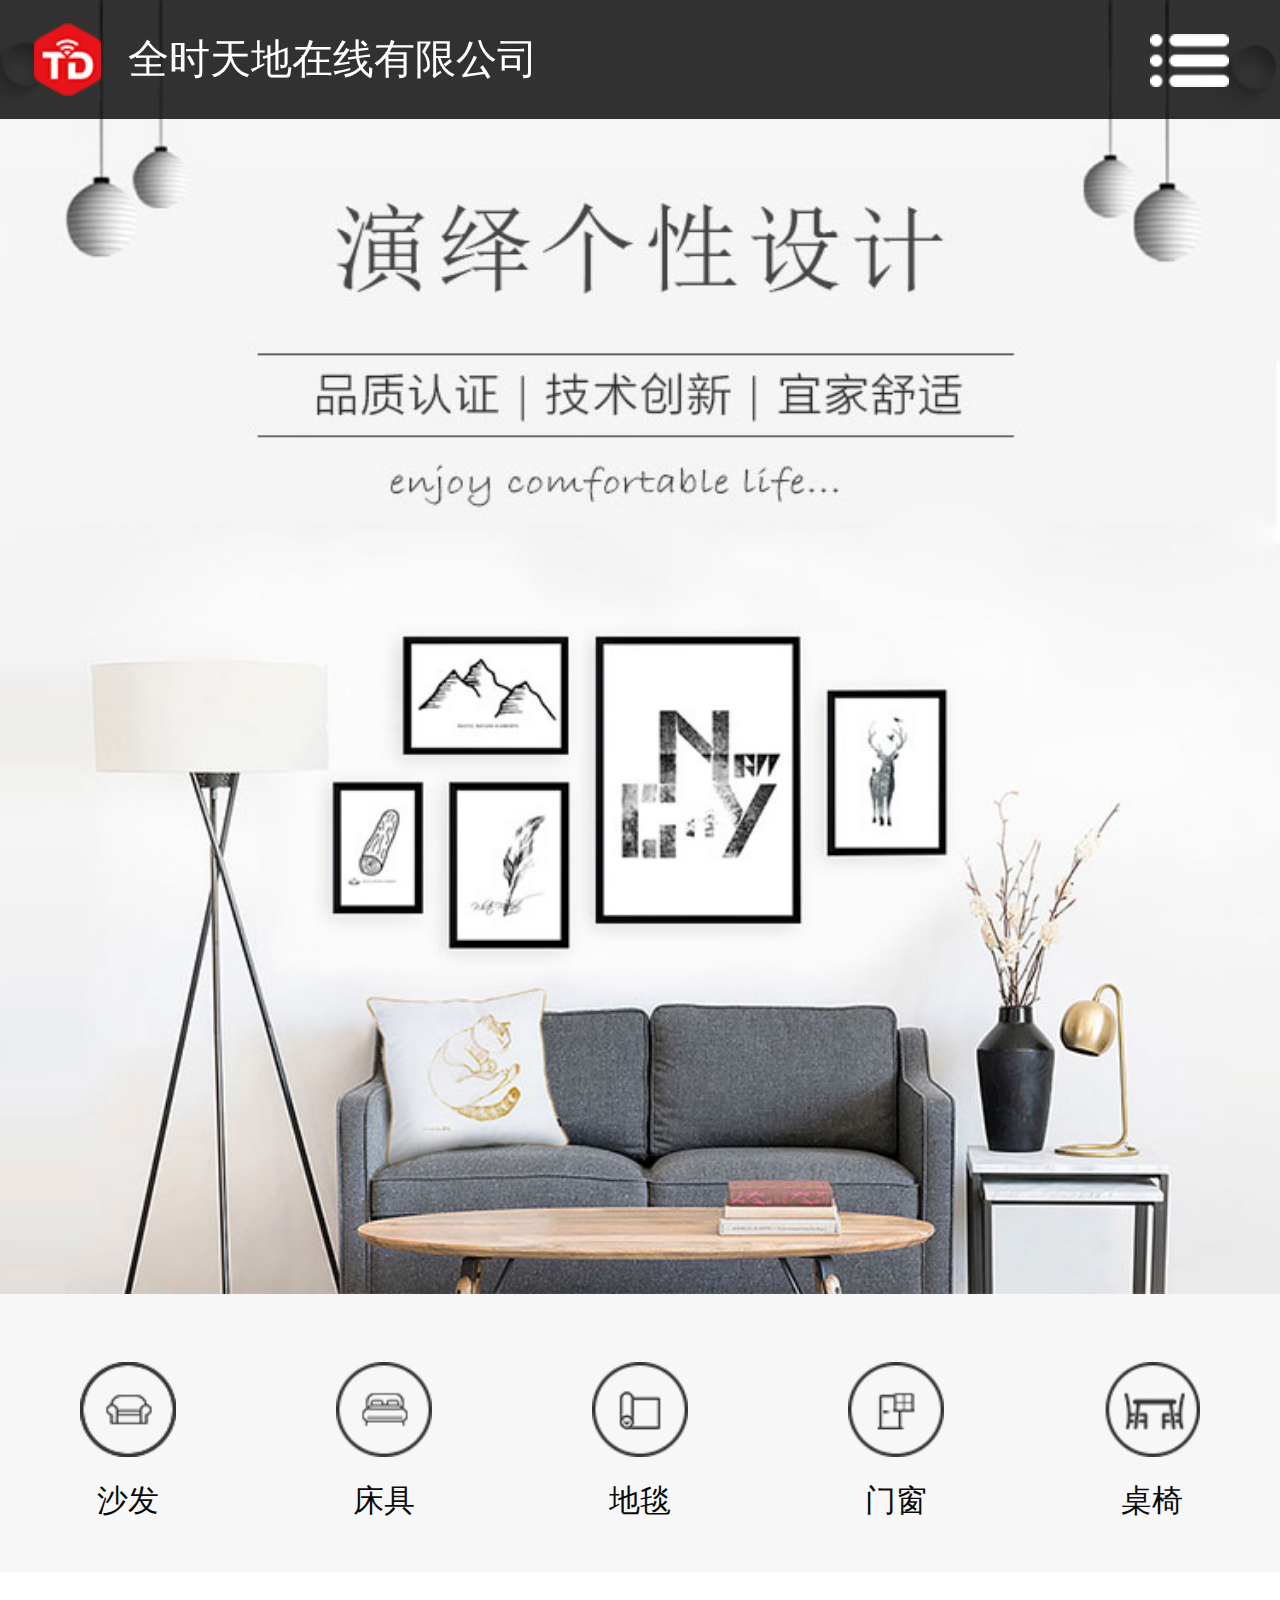
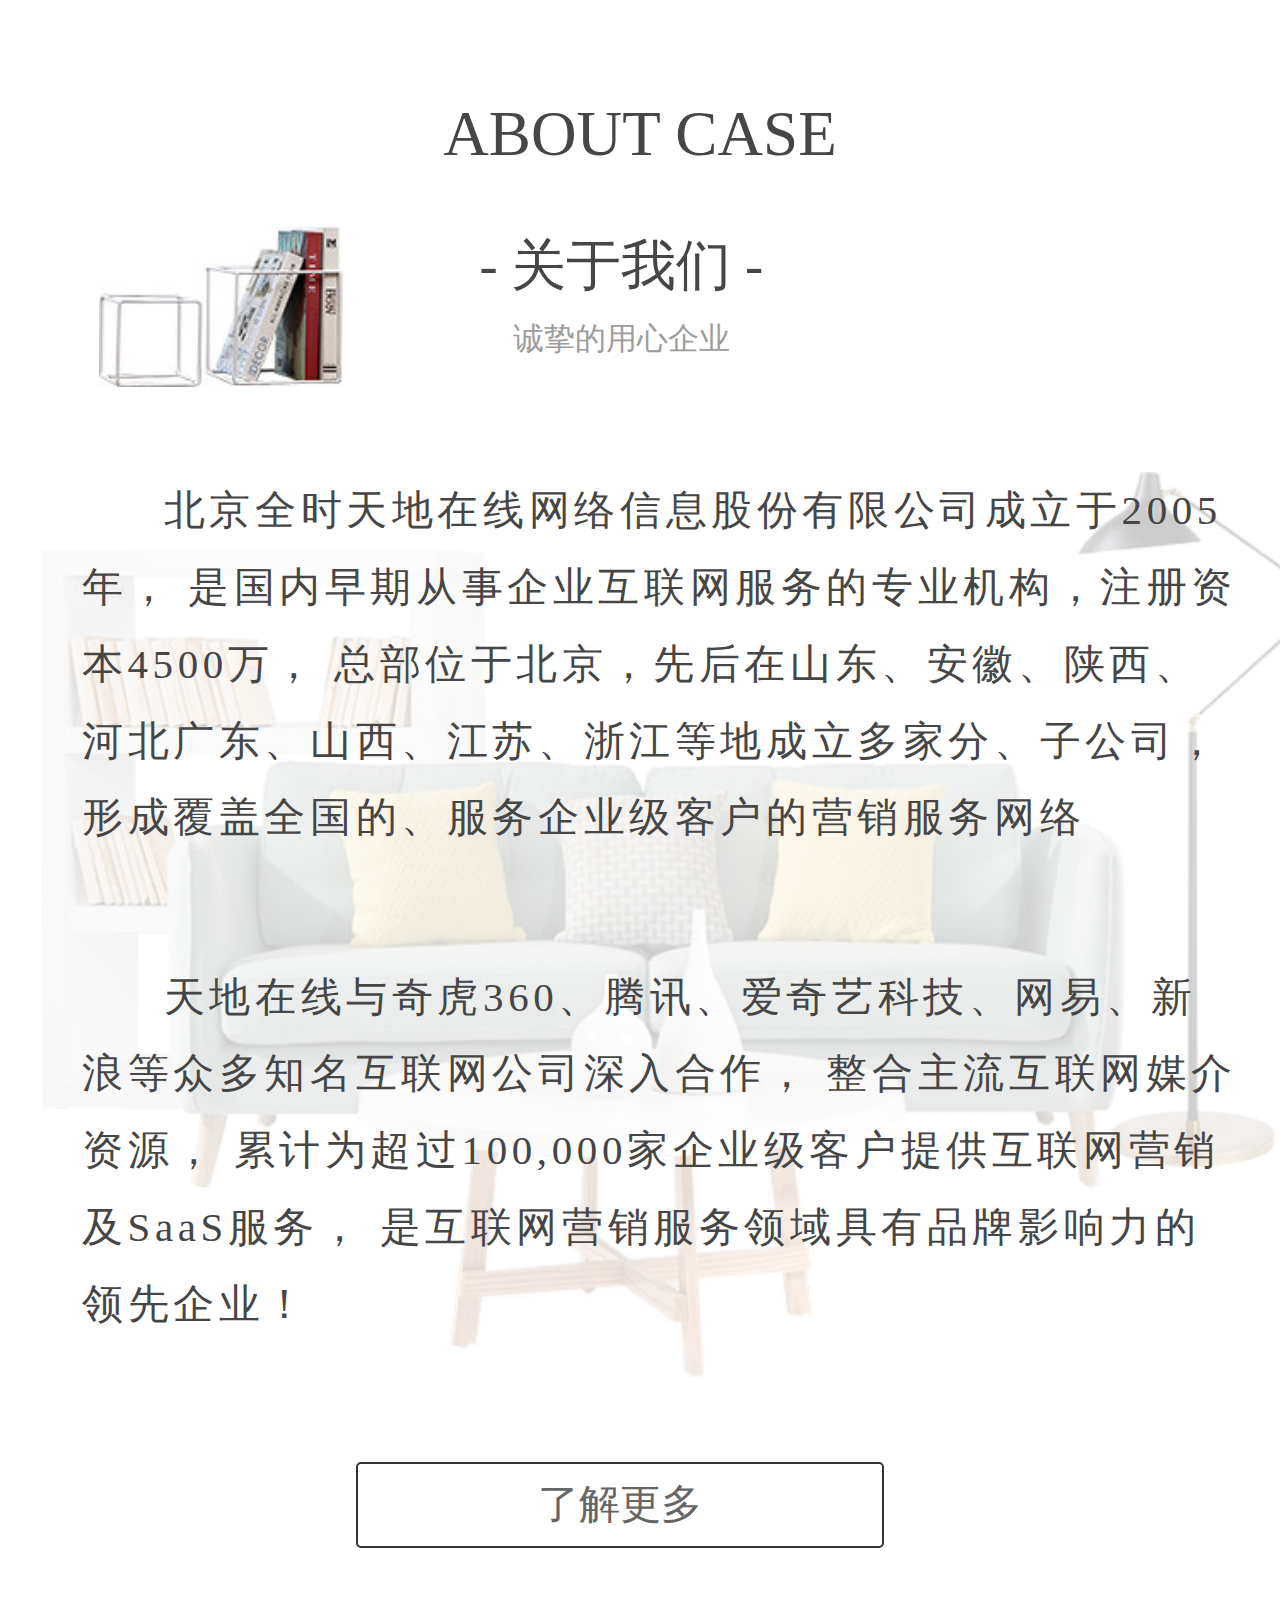
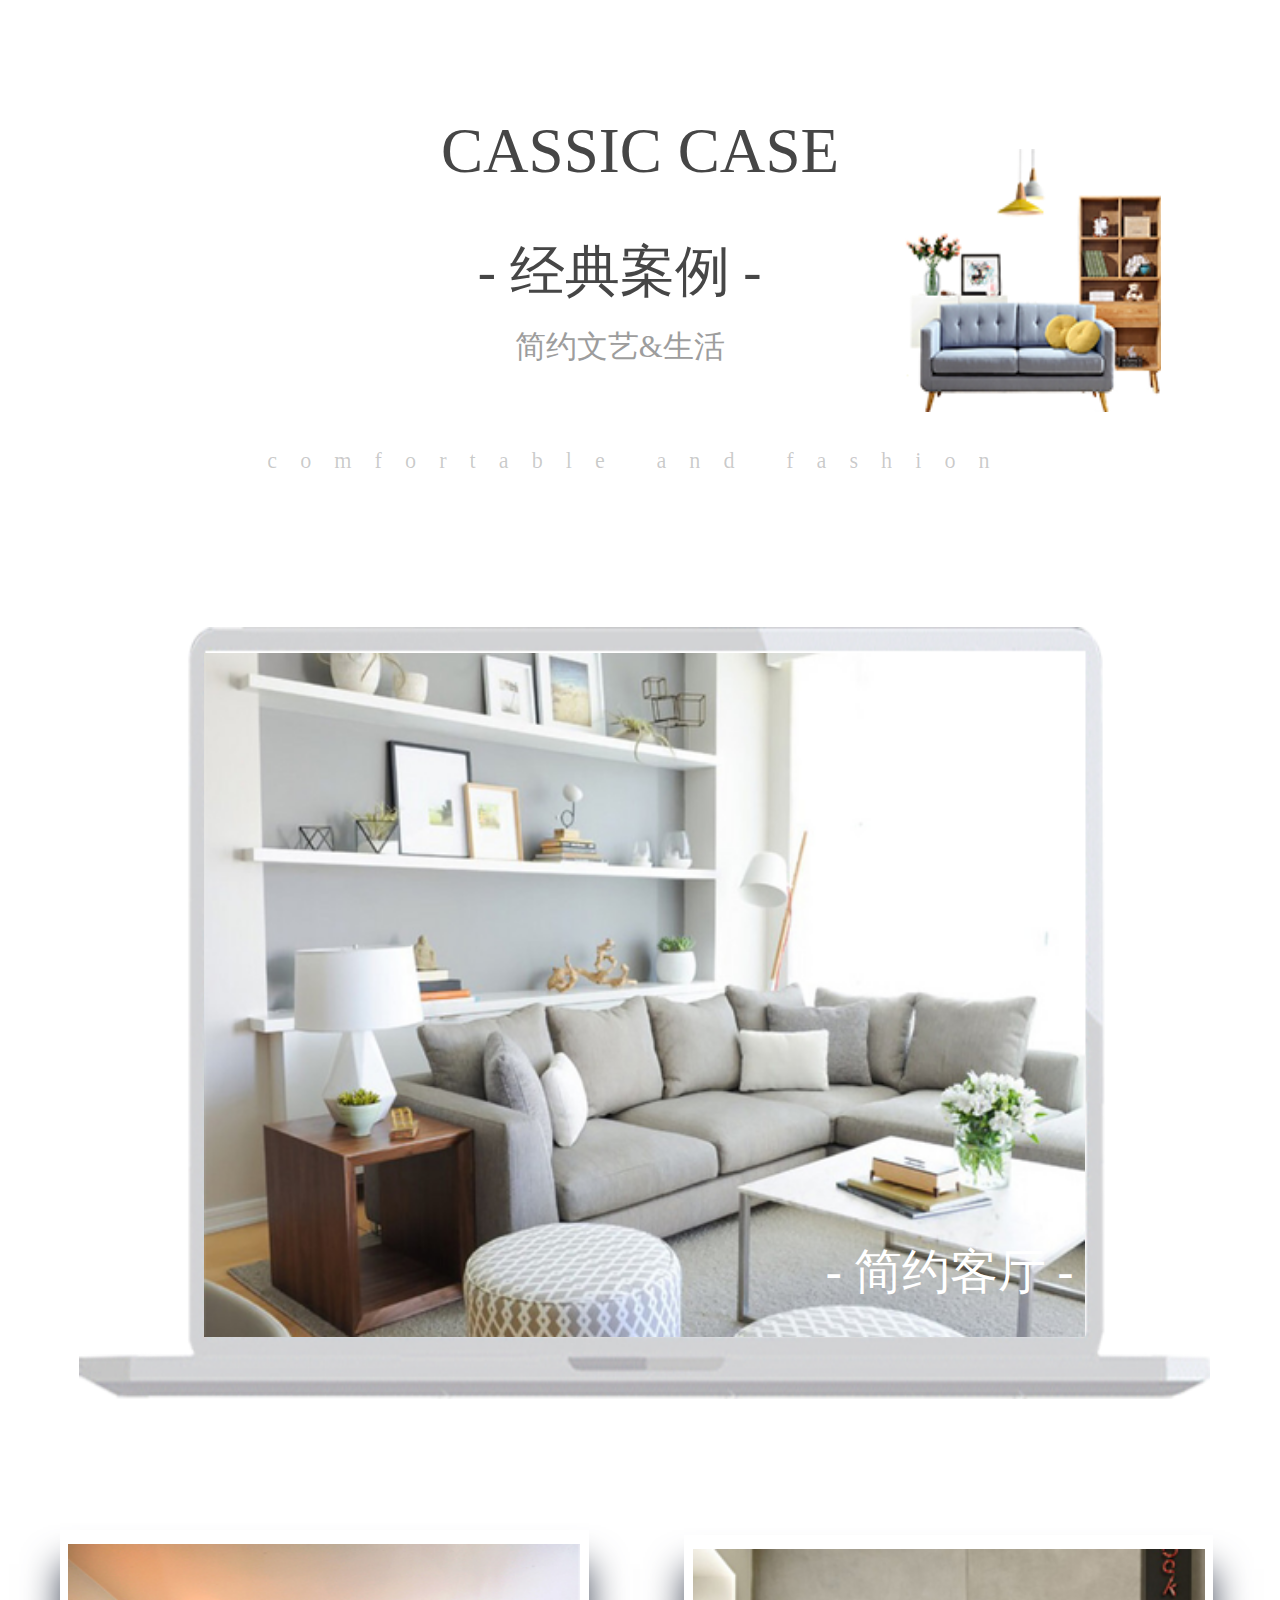
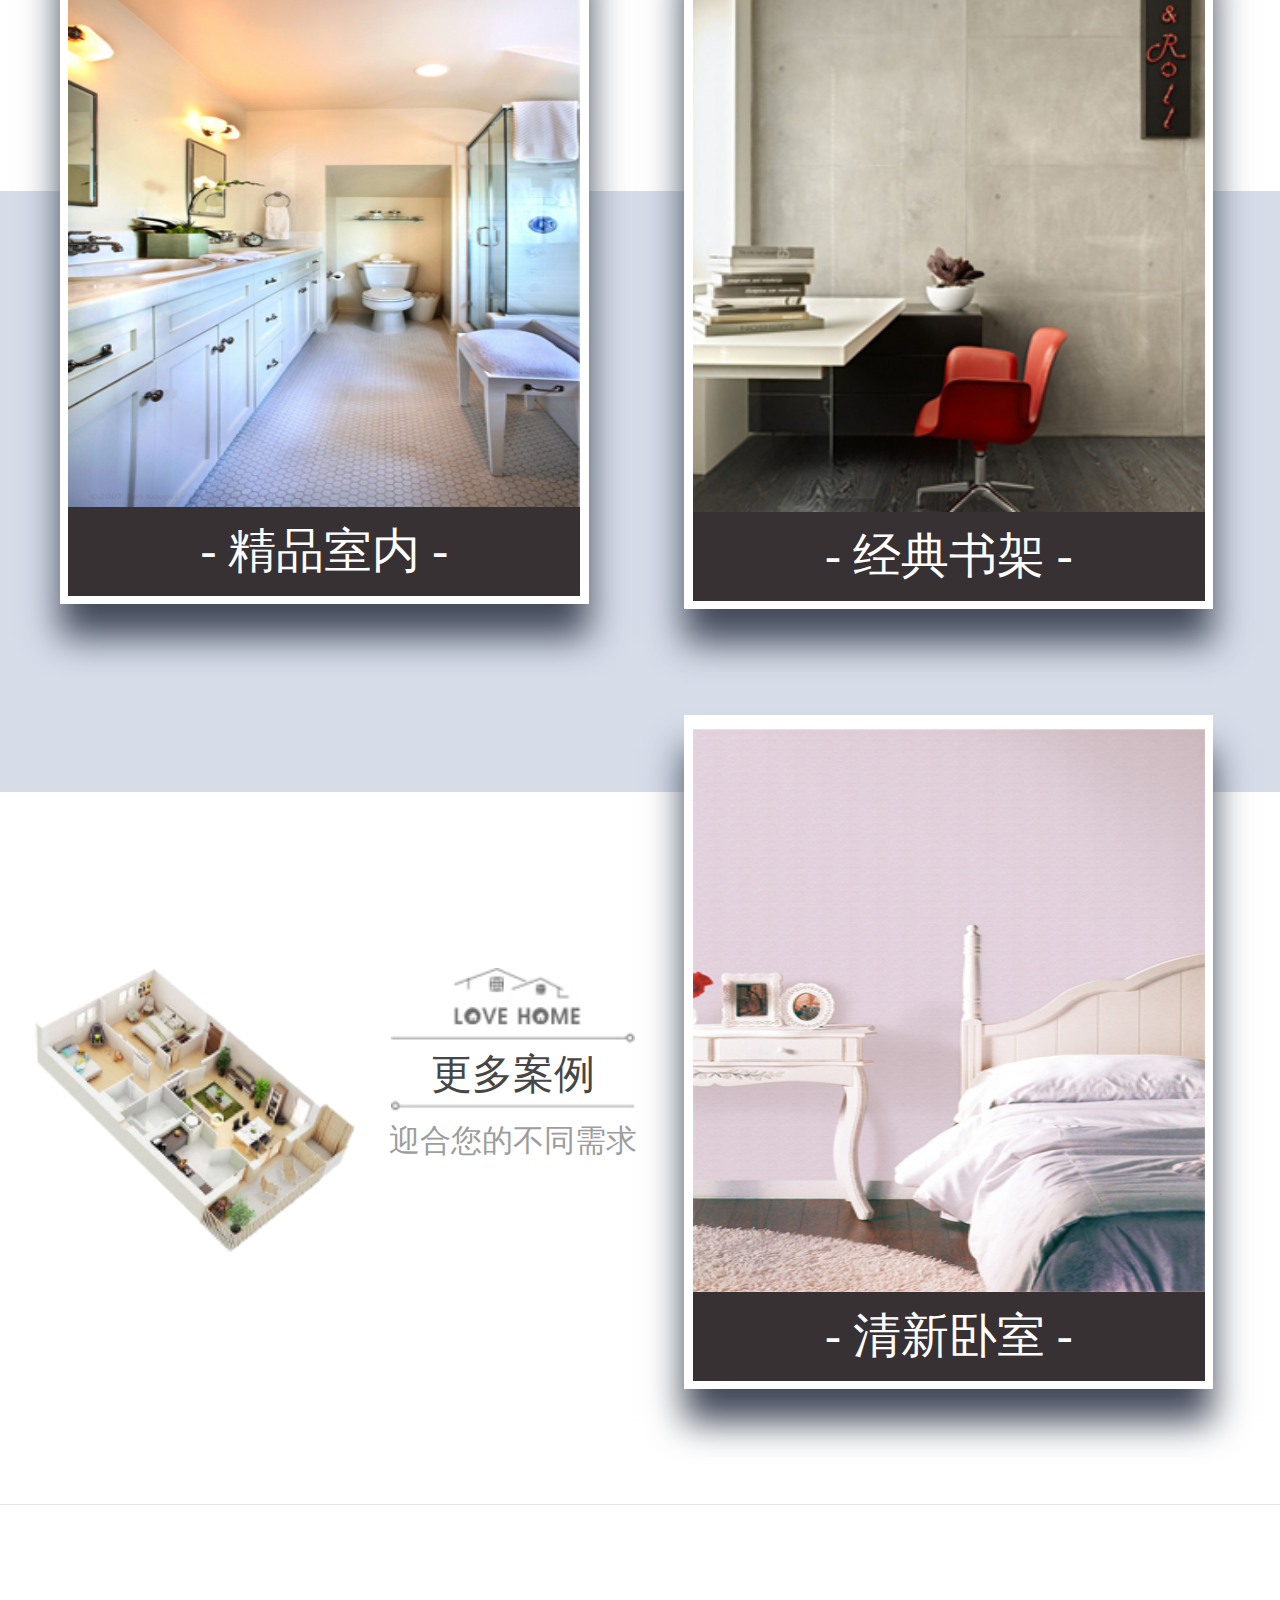
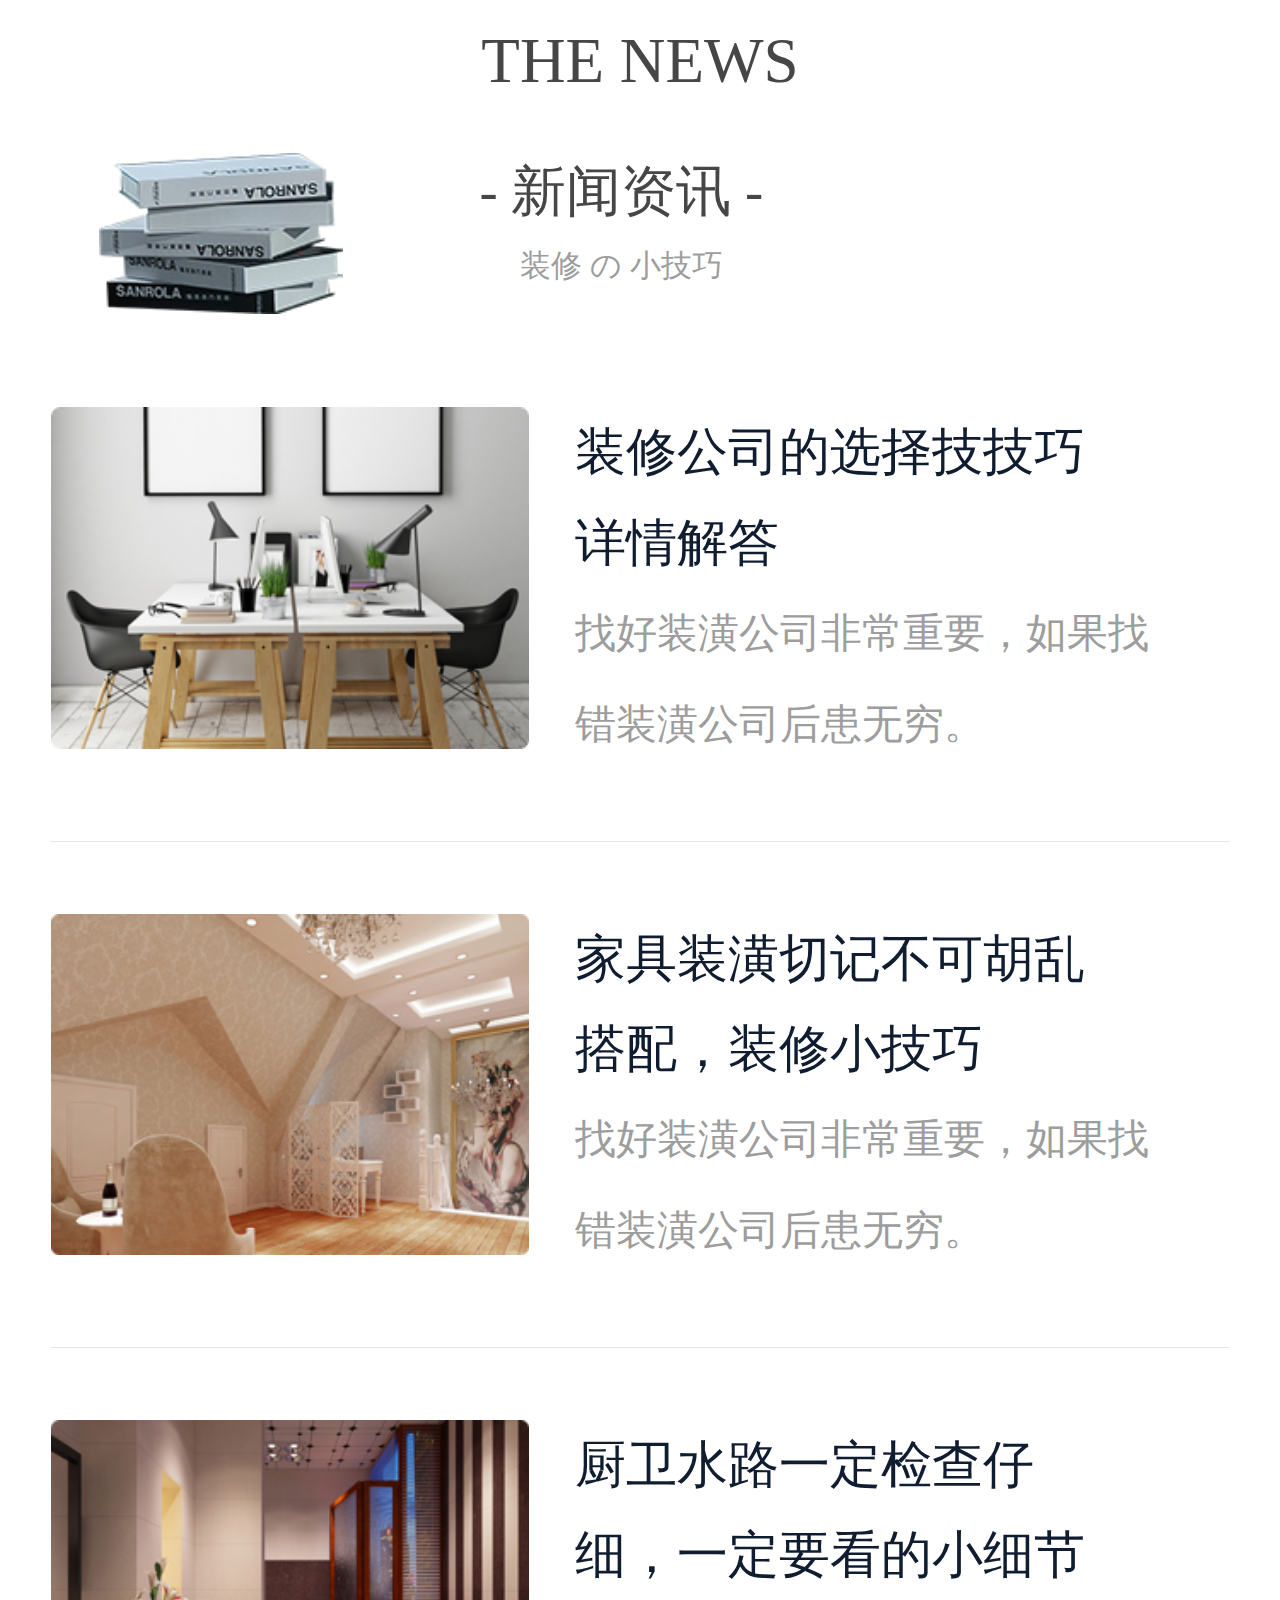
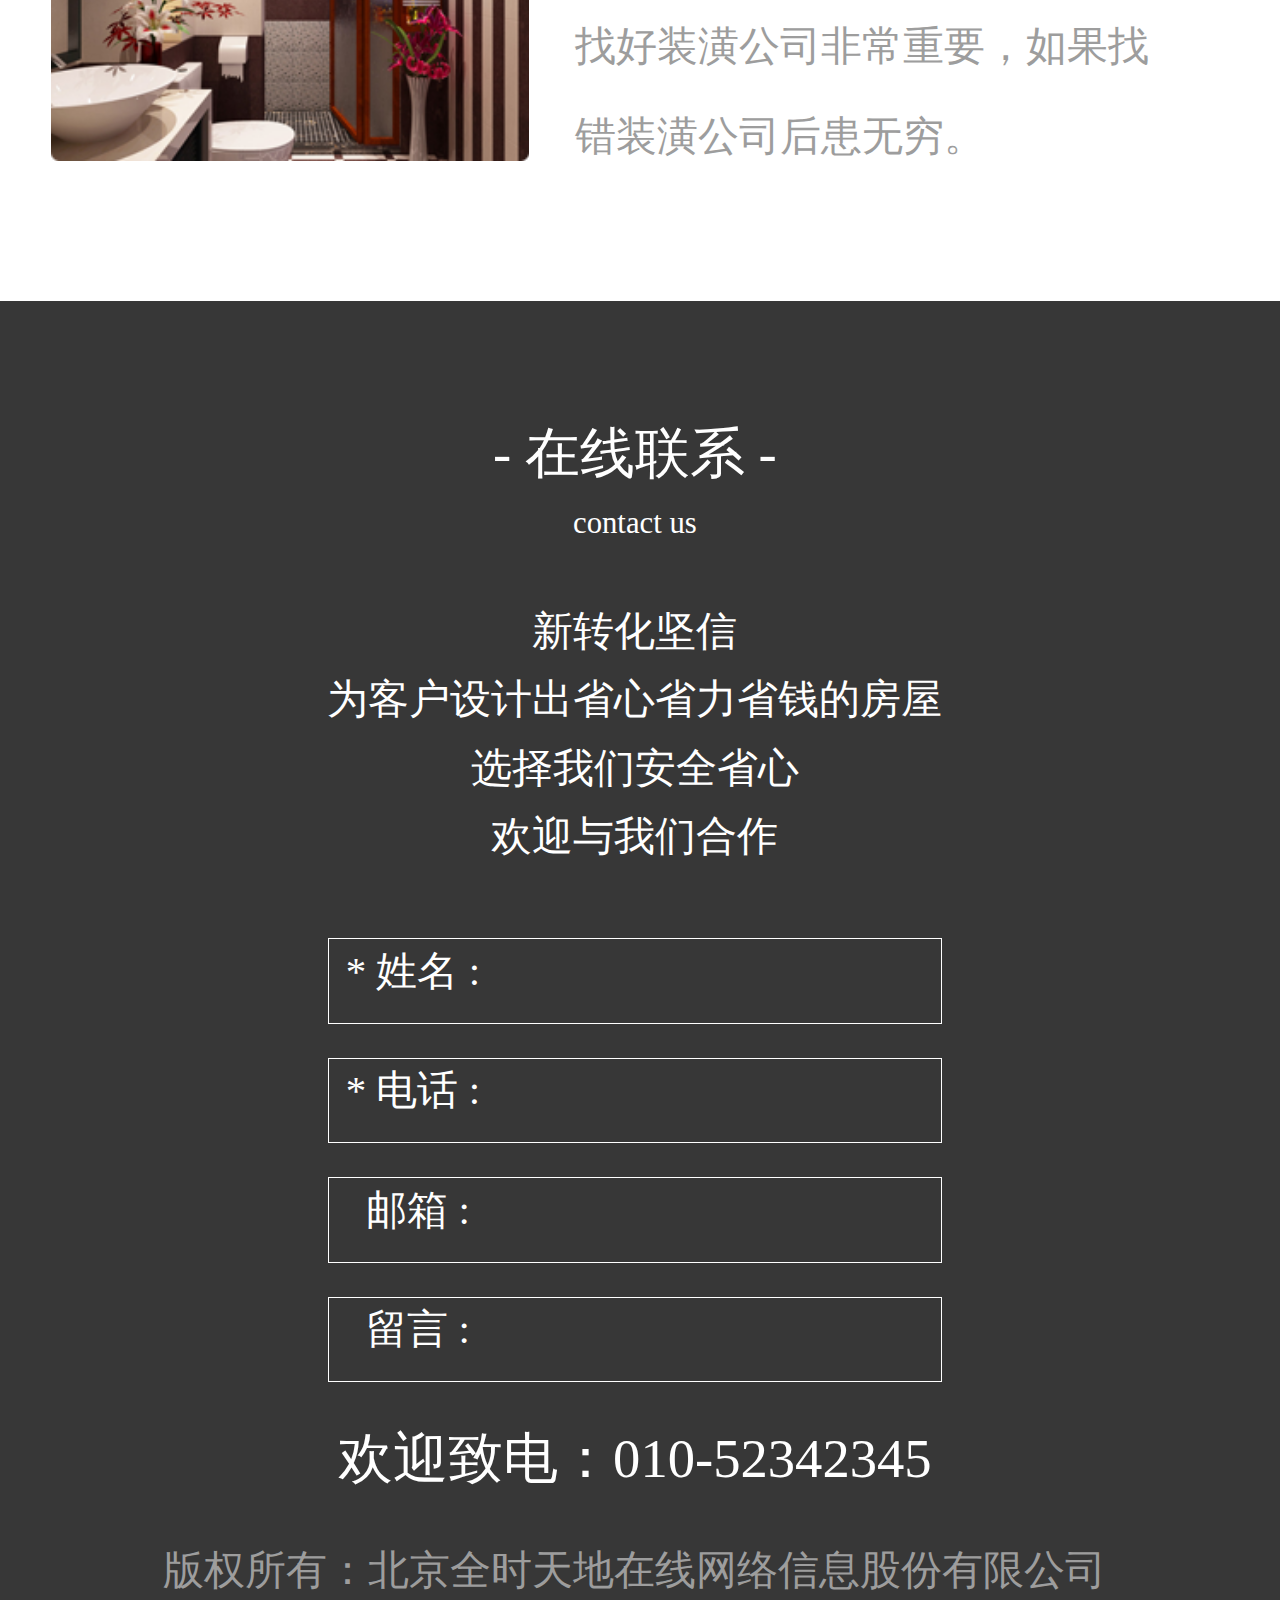
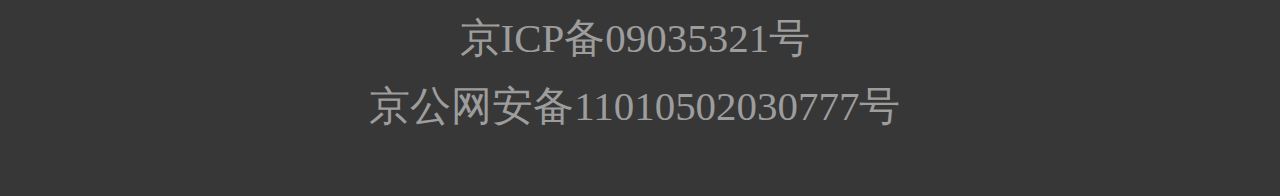
<file: index.html>
<!DOCTYPE html>
<html lang="en">

<head>
  <meta charset="UTF-8" />
  <meta name="viewport" content="width=device-width,initial-scale=1.0, minimum-scale=1.0, maximum-scale=1.0, user-scalable=no, viewport-fit=cover">
  <meta http-equiv="X-UA-Compatible" content="ie=edge" />
  <title>首页</title>
  <script src="js/jquery.min.js"></script>
  <script src="js/common.js"></script>
  <link rel="stylesheet" href="css/style.min.css" />
  <link rel="stylesheet" href="css/swiper.min.css" />
</head>

<body>
  <div class="wrapper">
    <!-- 头部导航 -->
    <header>
      <!-- 头部遮罩 -->
      <div class="header-mask">
        <div class="header-mask-lf">
          <img src="images/icon/logo.png" alt="" />
          <span>全时天地在线有限公司</span>
        </div>
        <img src="images/icon/menu.png" alt="" class="header-mask-rt" id="menu" />
      </div>

      <!-- 导航列表 -->
      <ul class="header-mask-list">
        <li>
          <a href="index.html"> 网站首页</a>
        </li>
        <li>
          <a href="aboutUs.html">关于我们</a>
        </li>
        <li>
          <a href="productCenter.html">产品中心</a>
        </li>
        <li>
          <a href="classicCase.html">经典案例</a>
        </li>
        <li>
          <a href="theNews.html">新闻资讯</a>
        </li>
        <li>
          <a href="contactUs.html">联系我们</a>
        </li>
      </ul>
    </header>
    <!-- 内容区 -->
    <section>
      <!-- section one -->
      <div class="section-top">
        <!-- 轮播图 -->
        <div class="swiper-container">
          <div class="swiper-wrapper">
            <div class="swiper-slide">
              <img src="images/banner/banner1.jpg" alt="" />
            </div>
            <div class="swiper-slide">
              <img src="images/banner/banner2.jpg" alt="" />
            </div>
            <div class="swiper-slide">
              <img src="images/banner/banner3.jpg" alt="" />
            </div>
          </div>
        </div>

        <!-- 分类列表 -->
        <div class="furniture-classification">
          <div class="furniture-box index-icon-container">
            <a href="productCenter.html?index=0">
              <div>
                <img src="images/icon/sofa.png" alt="" />
                <span>沙发</span>
              </div>
            </a>
            <a href="productCenter.html?index=1">
              <div>
                <img src="images/icon/bedclothes.png" alt="" />
                <span>床具</span>
              </div>
            </a>
            <a href="productCenter.html?index=2">
              <div>
                <img src="images/icon/Carpet.png" alt="" />
                <span>地毯</span>
              </div>
            </a>
            <a href="productCenter.html?index=3">
              <div>
                <img src="images/icon/doors_ windows.png" alt="" />
                <span>门窗</span>
              </div>
            </a>
            <a href="productCenter.html?index=4">
              <div>
                <img src="images/icon/Tables_ chairs.png" alt="" />
                <span>桌椅</span>
              </div>
            </a>
          </div>
        </div>
      </div>

      <!-- 关于我们 -->
      <div class="aboutUs">
        <div class="aboutUs-header">
          <p class="title">ABOUT CASE</p>
          <div class="aboutUs-bottom">
            <img src="images/aboutCaseBooks.jpg" alt="" />
            <div>
              <p>- 关于我们 -</p>
              <em>诚挚的用心企业</em>
            </div>
          </div>
        </div>

        <div class="aboutUs-content">
          <div class="aboutUs-content-bg">
            <div>
              <p>
                北京全时天地在线网络信息股份有限公司成立于2005年，
                是国内早期从事企业互联网服务的专业机构，注册资本4500万，
                总部位于北京，先后在山东、安徽、陕西、河北广东、山西、江苏、浙江等地成立多家分、子公司，
                形成覆盖全国的、服务企业级客户的营销服务网络
              </p>

              <p class="second">
                天地在线与奇虎360、腾讯、爱奇艺科技、网易、新浪等众多知名互联网公司深入合作，
                整合主流互联网媒介资源，
                累计为超过100,000家企业级客户提供互联网营销及SaaS服务，
                是互联网营销服务领域具有品牌影响力的领先企业！
              </p>
            </div>
            <a class="aboutUs-more" href="aboutUs.html">了解更多</a>
          </div>
        </div>
      </div>

      <!-- 经典案例 -->
      <div class="classicCase">
        <div class="classicCase-header">
          <p class="title">CASSIC CASE</p>
          <div class="classicCase-bottom">
            <div>
              <p>- 经典案例 -</p>
              <em>简约文艺&生活</em>
            </div>
            <img src="images/classicCase2.png" alt="" />
          </div>
          <p class="text">comfortable and fashion</p>
        </div>

        <div class="classicCase-content">
          <div class="classicCase-bg">
            <img src="images/cassic-1.png" alt="" />
            <span>- 简约客厅 -</span>
          </div>
          <!-- 产品列表 -->
          <div class="classicCase-list">
            <div class="classicCase-list-bg">
              <a href="classicCase.html">
                <div class="classicCase-item classicCase-item-one">
                  <img src="images/list1.png" alt="" />
                  <div>- 精品室内 -</div>
                </div>
              </a>

              <a href="classicCase.html">
                <div class="classicCase-item classicCase-item-two">
                  <img src="images/list2.png" alt="" />
                  <div>- 经典书架 -</div>
                </div>
              </a>
              <a href="classicCase.html">
                <div class="classicCase-item classicCase-item-three">
                  <img src="images/list4.png" alt="" />
                  <div>- 清新卧室 -</div>
                </div>
              </a>
            </div>

            <!-- 更多案例 -->
            <div class="more-anli-header">
              <div class="more-anli-bottom">
                <img src="images/more-anli.png" alt="" />
                <div>
                  <img src="images/loveHome.png" alt="">
                  <p>更多案例</p>
                  <em>迎合您的不同需求</em>
                </div>
              </div>
            </div>
          </div>
        </div>

        <!-- 新闻资讯 -->
        <div class="theNews">
          <div class="theNews-header">
            <p class="title">THE NEWS</p>
            <div class="theNews-bottom">
              <img src="images/classicCase.png" alt="" />
              <div>
                <p>- 新闻资讯 -</p>
                <em>装修 の 小技巧</em>
              </div>
            </div>
          </div>

          <ul class="theNews-list">
            <li>
              <a href="theNewsDetail.html">
                <img src="images/news-list1.png" alt="" />
                <div>
                  <p class="title">装修公司的选择技技巧详情解答</p>
                  <p class="desc">
                    找好装潢公司非常重要，如果找错装潢公司后患无穷。
                  </p>
                </div>
              </a>
            </li>
            <li>
              <a href="theNewsDetail.html">
                <img src="images/news-list2.png" alt="" />
                <div>
                  <p class="title">家具装潢切记不可胡乱搭配，装修小技巧</p>
                  <p class="desc">
                    找好装潢公司非常重要，如果找错装潢公司后患无穷。
                  </p>
                </div>
              </a>
            </li>
            <li>
              <a href="theNewsDetail.html">
                <img src="images/news-list3.png" alt="" />
                <div>
                  <p class="title">厨卫水路一定检查仔细，一定要看的小细节</p>
                  <p class="desc">
                    找好装潢公司非常重要，如果找错装潢公司后患无穷。
                  </p>
                </div>
              </a>
            </li>
          </ul>
        </div>
      </div>
    </section>
    <!-- footer -->
    <footer>
      <div class="footer-content">
        <div class="footer-one">
          <p>- 在线联系 -</p>
          <span>contact us</span>
        </div>
        <div class="footer-two">
          <p>新转化坚信</p>
          <p>为客户设计出省心省力省钱的房屋</p>
          <p>选择我们安全省心</p>
          <p>欢迎与我们合作</p>
        </div>

        <form action="">
          <input type="text" placeholder="* 姓名 :">
          <input type="text" placeholder="* 电话 :">
          <input type="text" placeholder="  邮箱 :">
          <input type="text" placeholder="  留言 :">
        </form>

        <p class="footer-tel">欢迎致电：010-52342345</p>

        <div class="footer-three">
          <p>版权所有：北京全时天地在线网络信息股份有限公司</p>
          <p>京ICP备09035321号</p>
          <p>京公网安备11010502030777号</p>
        </div>
      </div>
    </footer>
  </div>
  <script src="js/swiper.min.js"></script>
  <script>
    // 轮播图
    var mySwiper = new Swiper(".swiper-container", {
      // 轮播图的方向，也可以是vertical方向
      direction: "horizontal",
      //播放速度
      loop: true,
      // 自动播放时间
      autoplay: 3000,
      // 播放的速度
      speed: 500
    });
  </script>
</body>

</html>
</file>
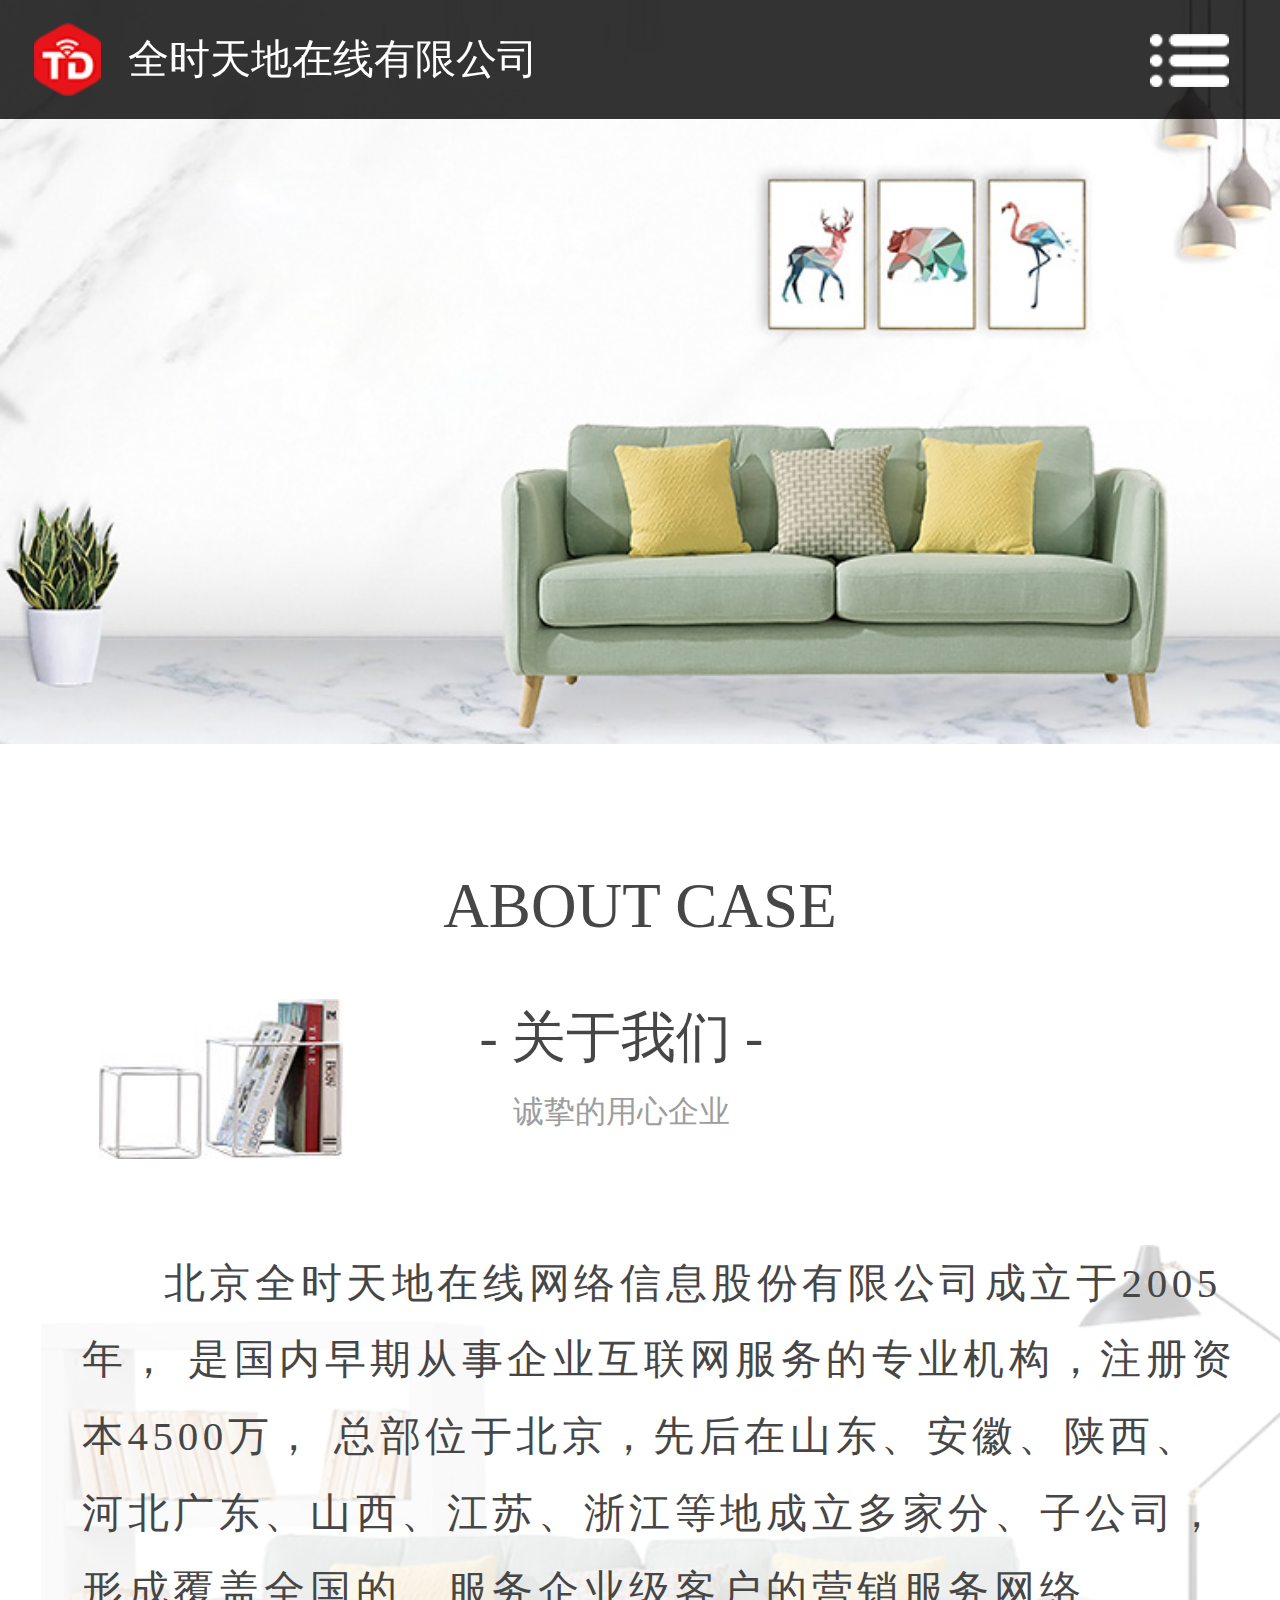
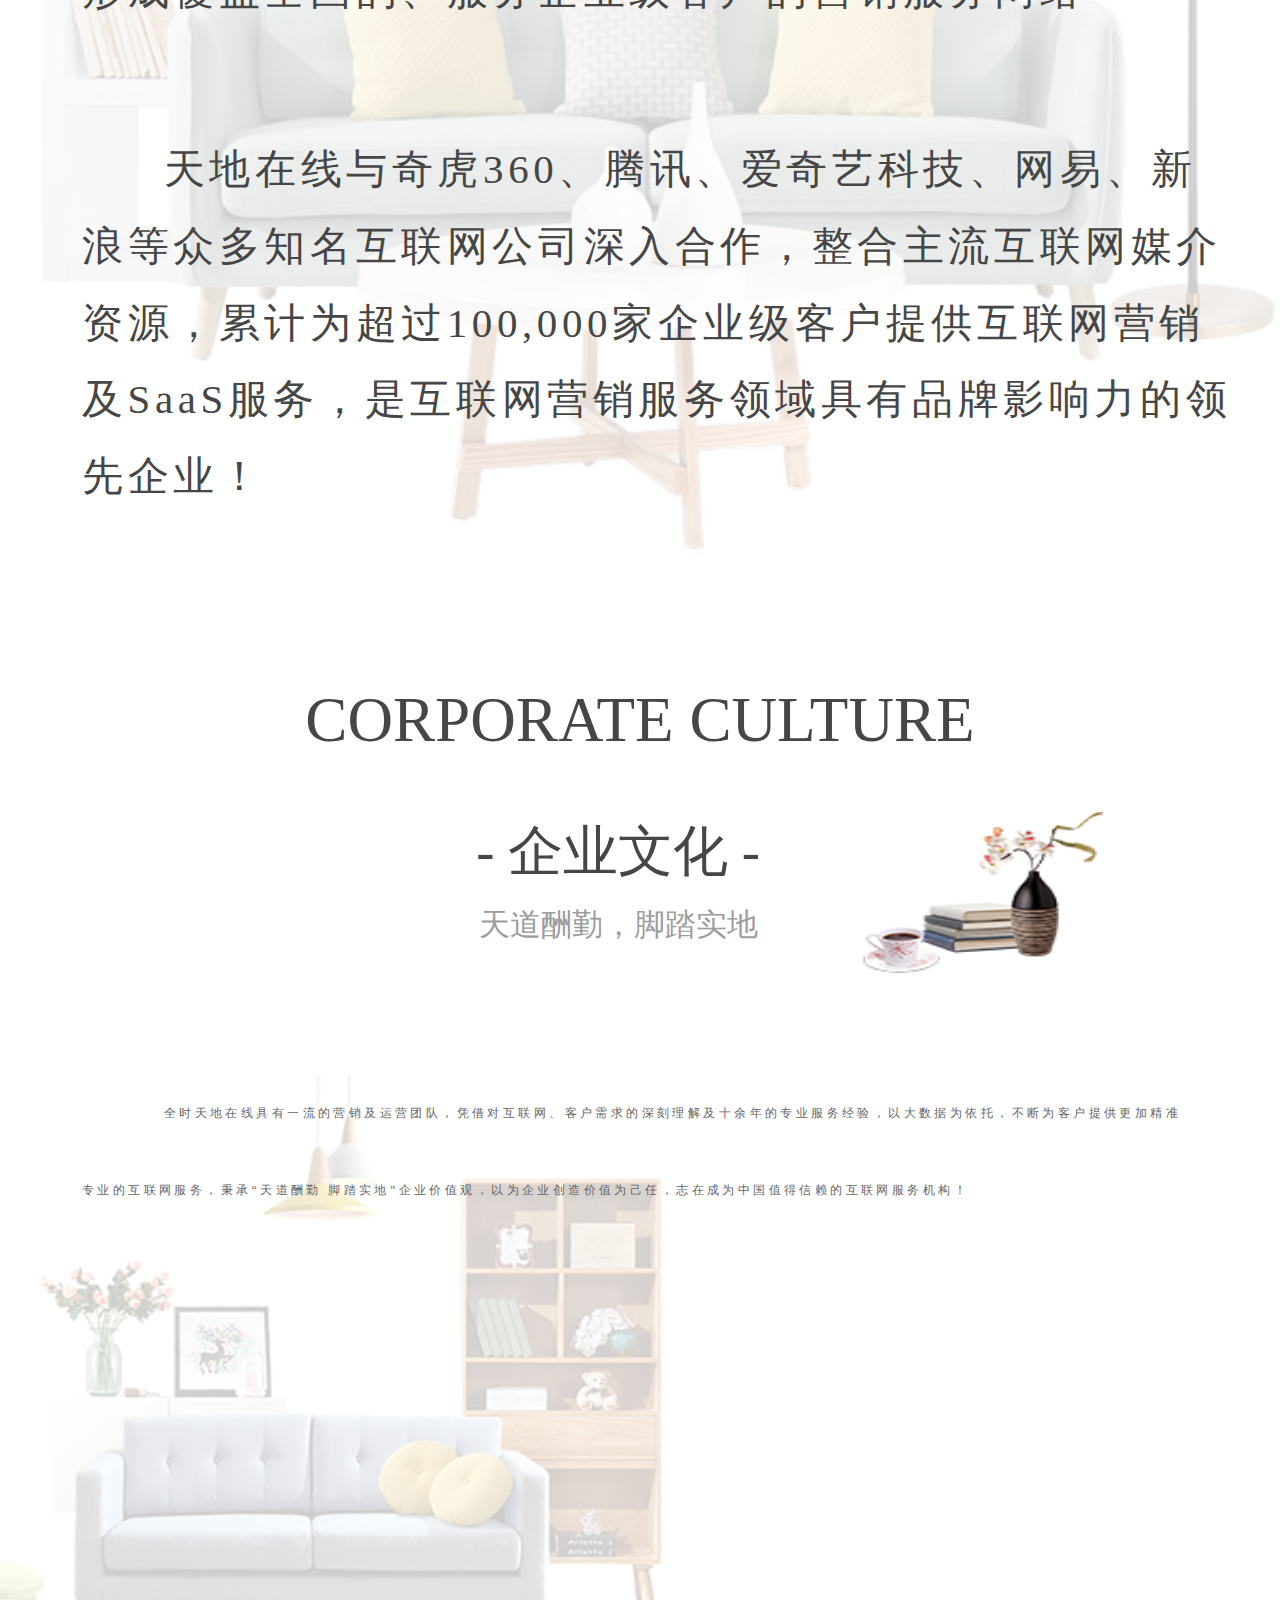
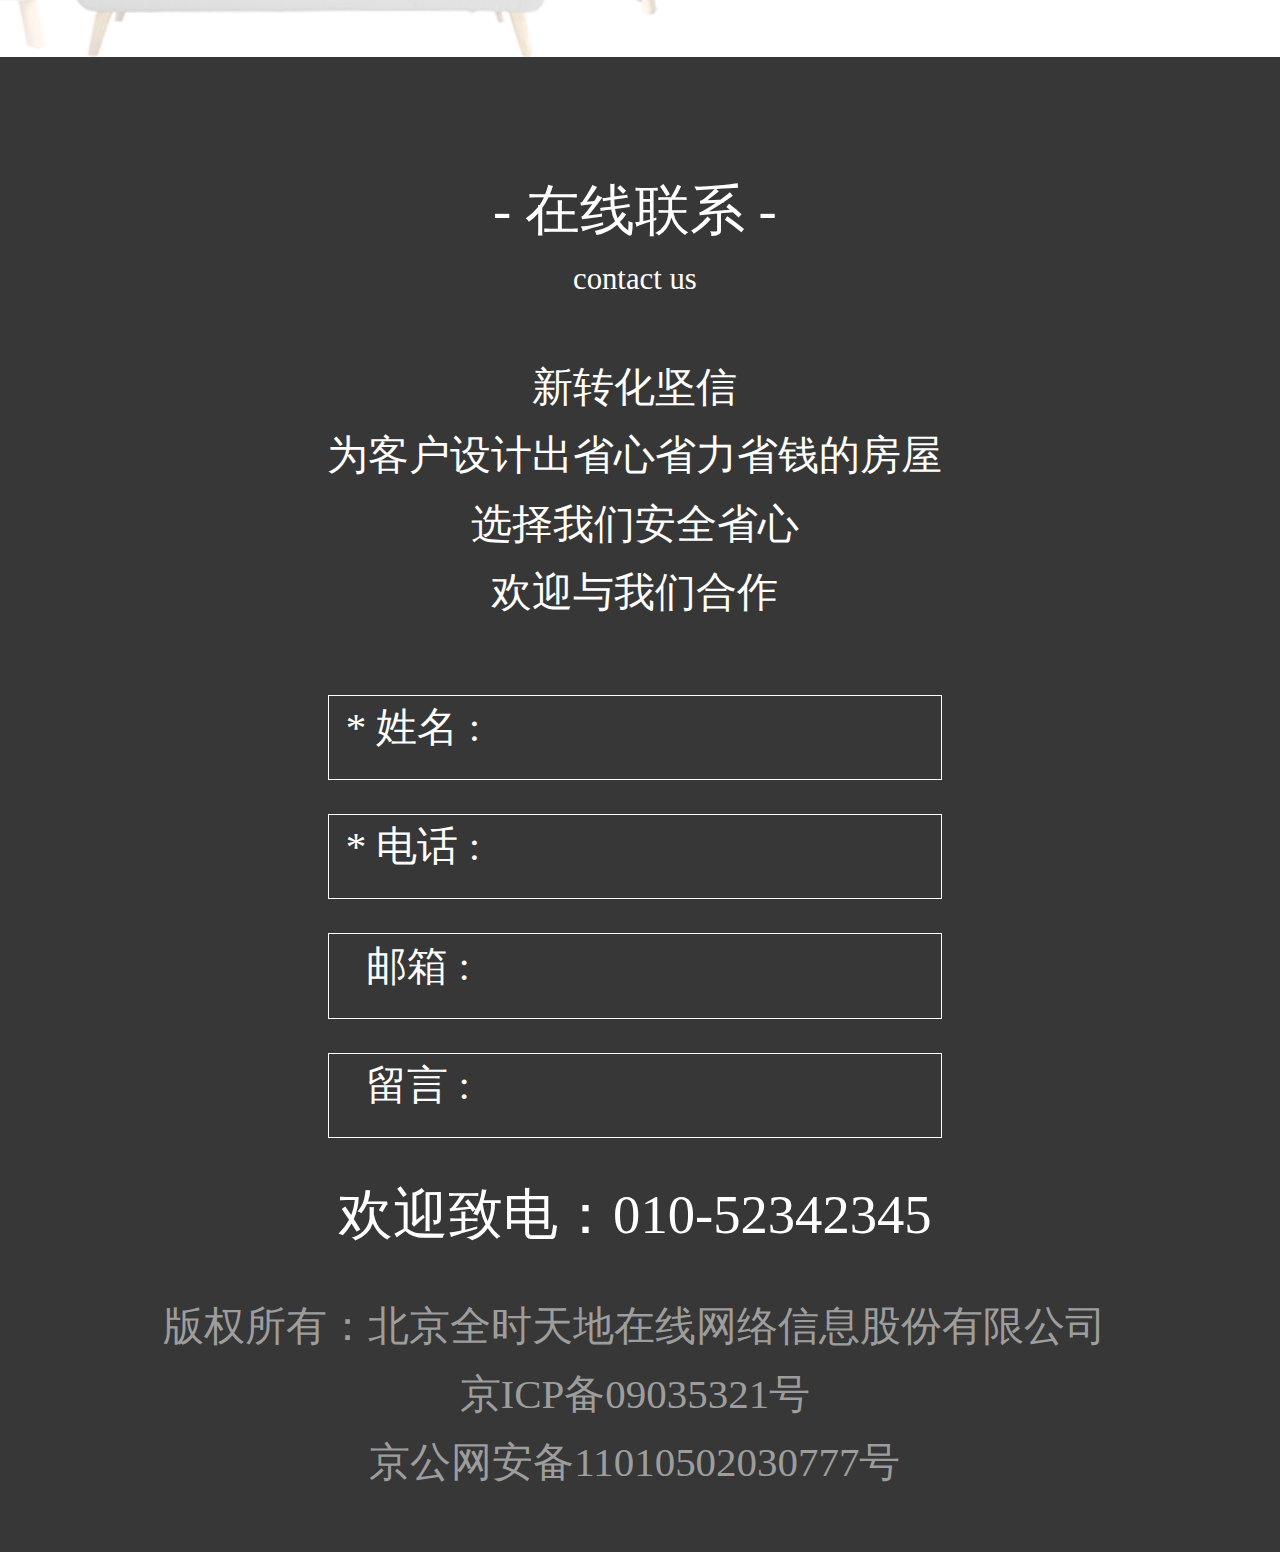
<file: aboutUs.html>
<!DOCTYPE html>
<html lang="en">

<head>
  <meta charset="UTF-8" />
  <meta name="viewport" content="width=device-width,initial-scale=1.0, minimum-scale=1.0, maximum-scale=1.0, user-scalable=no, viewport-fit=cover">
  <meta http-equiv="X-UA-Compatible" content="ie=edge" />
  <title>关于我们</title>
  <script src="js/jquery.min.js"></script>
  <script src="js/common.js"></script>
  <link rel="stylesheet" href="css/style.min.css" />
  <style>
    section .aboutUs-second .aboutUs-header{
      margin: .74rem 0 0 0;
    }
    section .aboutUs-second .aboutUs-bottom{
      margin-left: 2.79rem;
    }
    section .aboutUs-second .aboutUs-content-bgUrl{
      width: 3.88rem;
      height: 3.41rem;
    }
  
    .aboutUs-content-bgUrl::before{
      width: 3.88rem;
      height: 3.41rem;
      background: url(images/aboutUg-bg2.png) no-repeat center center;
      background-size: 100%;
      margin-left: 0;
      content: "";
      position: absolute;
      top: 0;
      left: 0;
      z-index: -1;
      /*-1 可以当背景*/
      opacity: 0.2;
      filter: alpha(opacity=20);
    }
    .aboutUs-content-bgUrl div{
      width:6.53rem;
      margin: .6rem .48rem 0 .48rem;
      line-height: .45rem;
      text-indent: .48rem;
      letter-spacing: .02rem;
    }
   
  </style>
</head>

<body>
  <div class="wrapper">
    <!-- 头部导航 -->
    <header>
      <!-- 头部遮罩 -->
      <div class="header-mask">
        <div class="header-mask-lf">
          <img src="images/icon/logo.png" alt="" />
          <span>全时天地在线有限公司</span>
        </div>
        <img src="images/icon/menu.png" alt="" class="header-mask-rt" id="menu" />
      </div>

      <!-- 导航列表 -->
      <ul class="header-mask-list">
        <li>
          <a href="index.html"> 网站首页</a>
        </li>
        <li>
          <a href="aboutUs.html">关于我们</a>
        </li>
        <li>
          <a href="productCenter.html">产品中心</a>
        </li>
        <li>
          <a href="classicCase.html">经典案例</a>
        </li>
        <li>
          <a href="theNews.html">新闻资讯</a>
        </li>
        <li>
          <a href="contactUs.html">联系我们</a>
        </li>
      </ul>
    </header>
    <!-- 内容区 -->
    <section>
      <!-- 图片-->
      <div class="aboutUs-img">
        <img src="images/aboutUs-img.png" alt="" />
      </div>
      <!-- 关于我们 -->
      <div class="aboutUs">
        <div class="aboutUs-one">
          <div class="aboutUs-header">
            <p class="title">ABOUT CASE</p>
            <div class="aboutUs-bottom">
              <img src="images/aboutCaseBooks.jpg" alt="" />
              <div>
                <p>- 关于我们 -</p>
                <em>诚挚的用心企业</em>
              </div>
            </div>
          </div>

          <div class="aboutUs-content">
            <div class="aboutUs-content-bg">
              <div>
                <p>
                  北京全时天地在线网络信息股份有限公司成立于2005年，
                  是国内早期从事企业互联网服务的专业机构，注册资本4500万，
                  总部位于北京，先后在山东、安徽、陕西、河北广东、山西、江苏、浙江等地成立多家分、子公司，
                  形成覆盖全国的、服务企业级客户的营销服务网络
                </p>

                <p class="second">
                  天地在线与奇虎360、腾讯、爱奇艺科技、网易、新浪等众多知名互联网公司深入合作，整合主流互联网媒介资源，累计为超过100,000家企业级客户提供互联网营销及SaaS服务，是互联网营销服务领域具有品牌影响力的领先企业！
                </p>
              </div>
            </div>
          </div>
        </div>

        <div class="aboutUs-second">
          <div class="aboutUs-header">
            <p class="title">CORPORATE CULTURE</p>
            <div class="aboutUs-bottom">
              <div>
                <p>- 企业文化 -</p>
                <em>天道酬勤，脚踏实地</em>
              </div>
              <img src="images/aboutUs-smallImg.png" alt="" />
            </div>
          </div>

          <div class="aboutUs-content">
            <div class="aboutUs-content-bgUrl">
              <div>
                <p>
                  全时天地在线具有一流的营销及运营团队，凭借对互联网、客户需求的深刻理解及十余年的专业服务经验，以大数据为依托，不断为客户提供更加精准专业的互联网服务，秉承“天道酬勤
                  脚踏实地”企业价值观，以为企业创造价值为己任，志在成为中国值得信赖的互联网服务机构！
                </p>
              </div>
            </div>
          </div>
        </div>

      </div>
  </div>
  </section>
  <!-- footer -->
  <footer>
    <div class="footer-content">
      <div class="footer-one">
        <p>- 在线联系 -</p>
        <span>contact us</span>
      </div>
      <div class="footer-two">
        <p>新转化坚信</p>
        <p>为客户设计出省心省力省钱的房屋</p>
        <p>选择我们安全省心</p>
        <p>欢迎与我们合作</p>
      </div>

      <form action="">
        <input type="text" placeholder="* 姓名 :">
        <input type="text" placeholder="* 电话 :">
        <input type="text" placeholder="  邮箱 :">
        <input type="text" placeholder="  留言 :">
      </form>

      <p class="footer-tel">欢迎致电：010-52342345</p>

      <div class="footer-three">
        <p>版权所有：北京全时天地在线网络信息股份有限公司</p>
        <p>京ICP备09035321号</p>
        <p>京公网安备11010502030777号</p>
      </div>
    </div>
  </footer>
  </div>
</body>

</html>
</file>
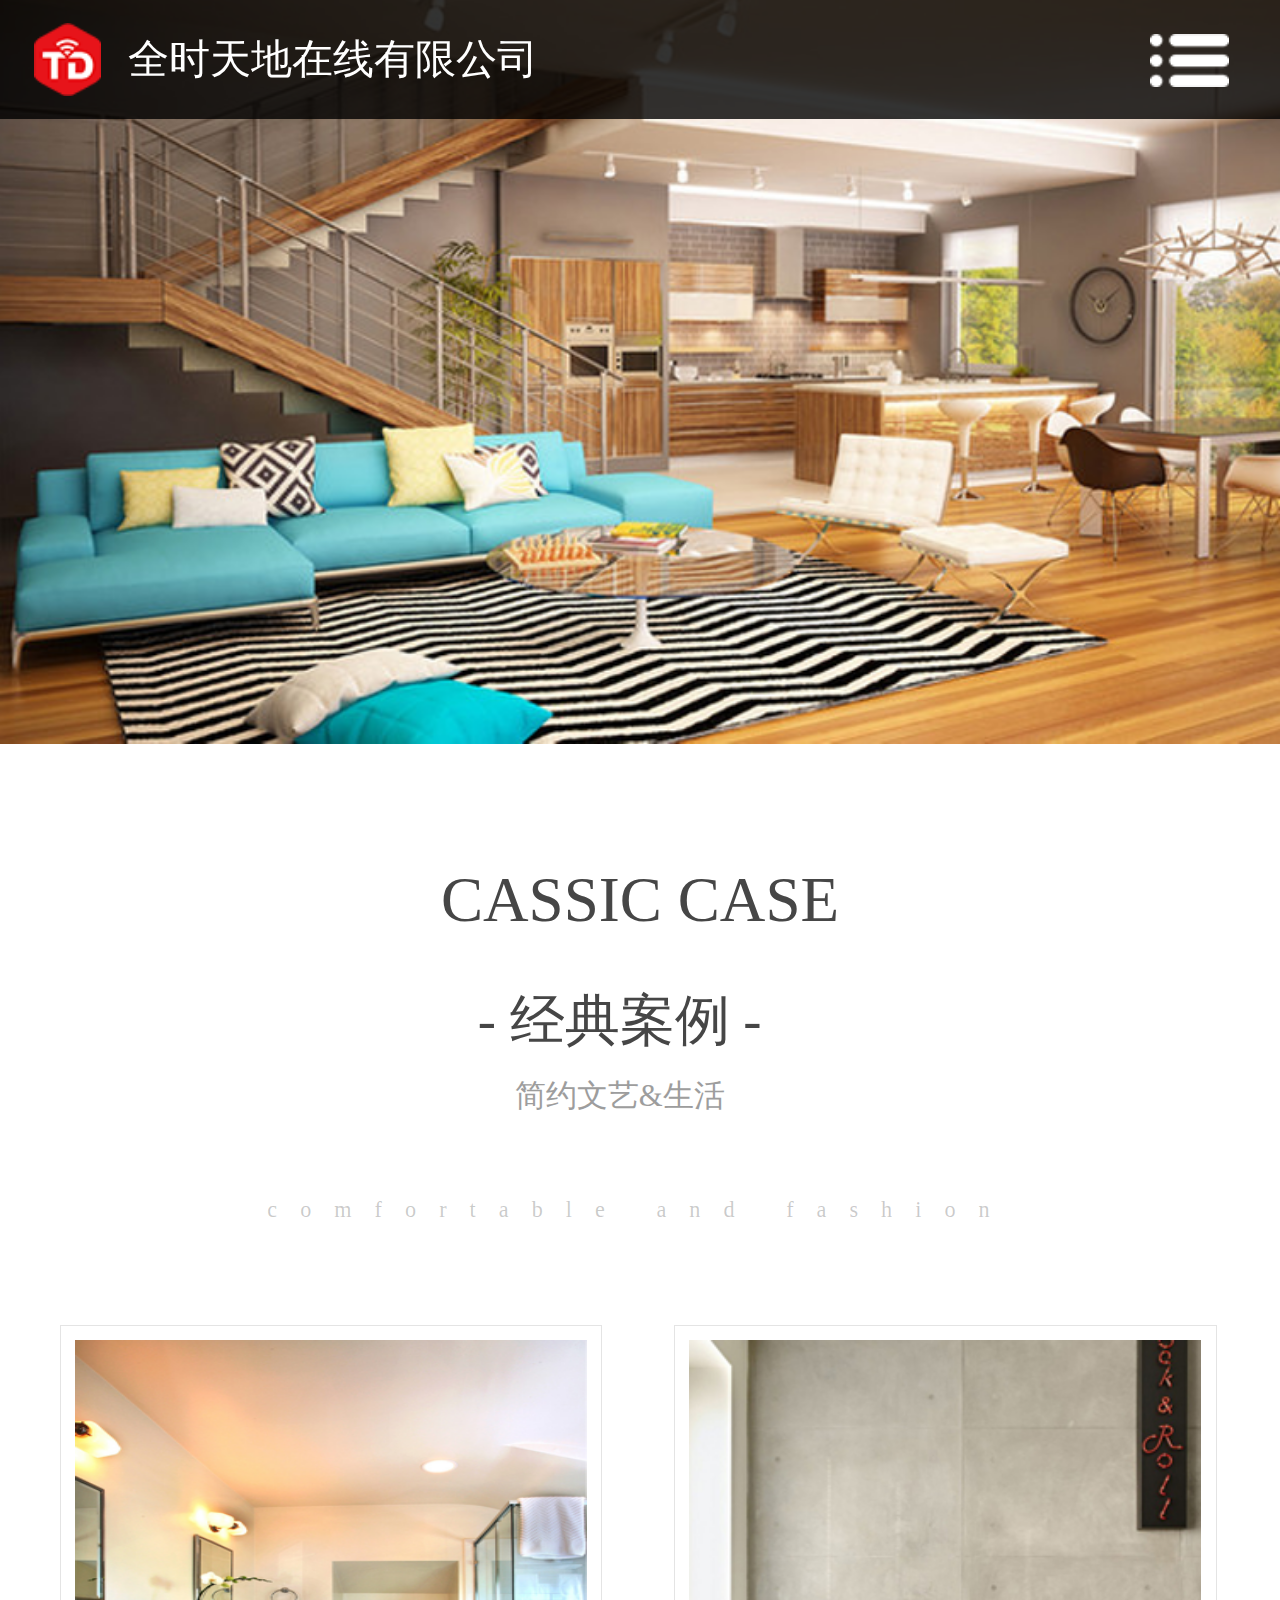
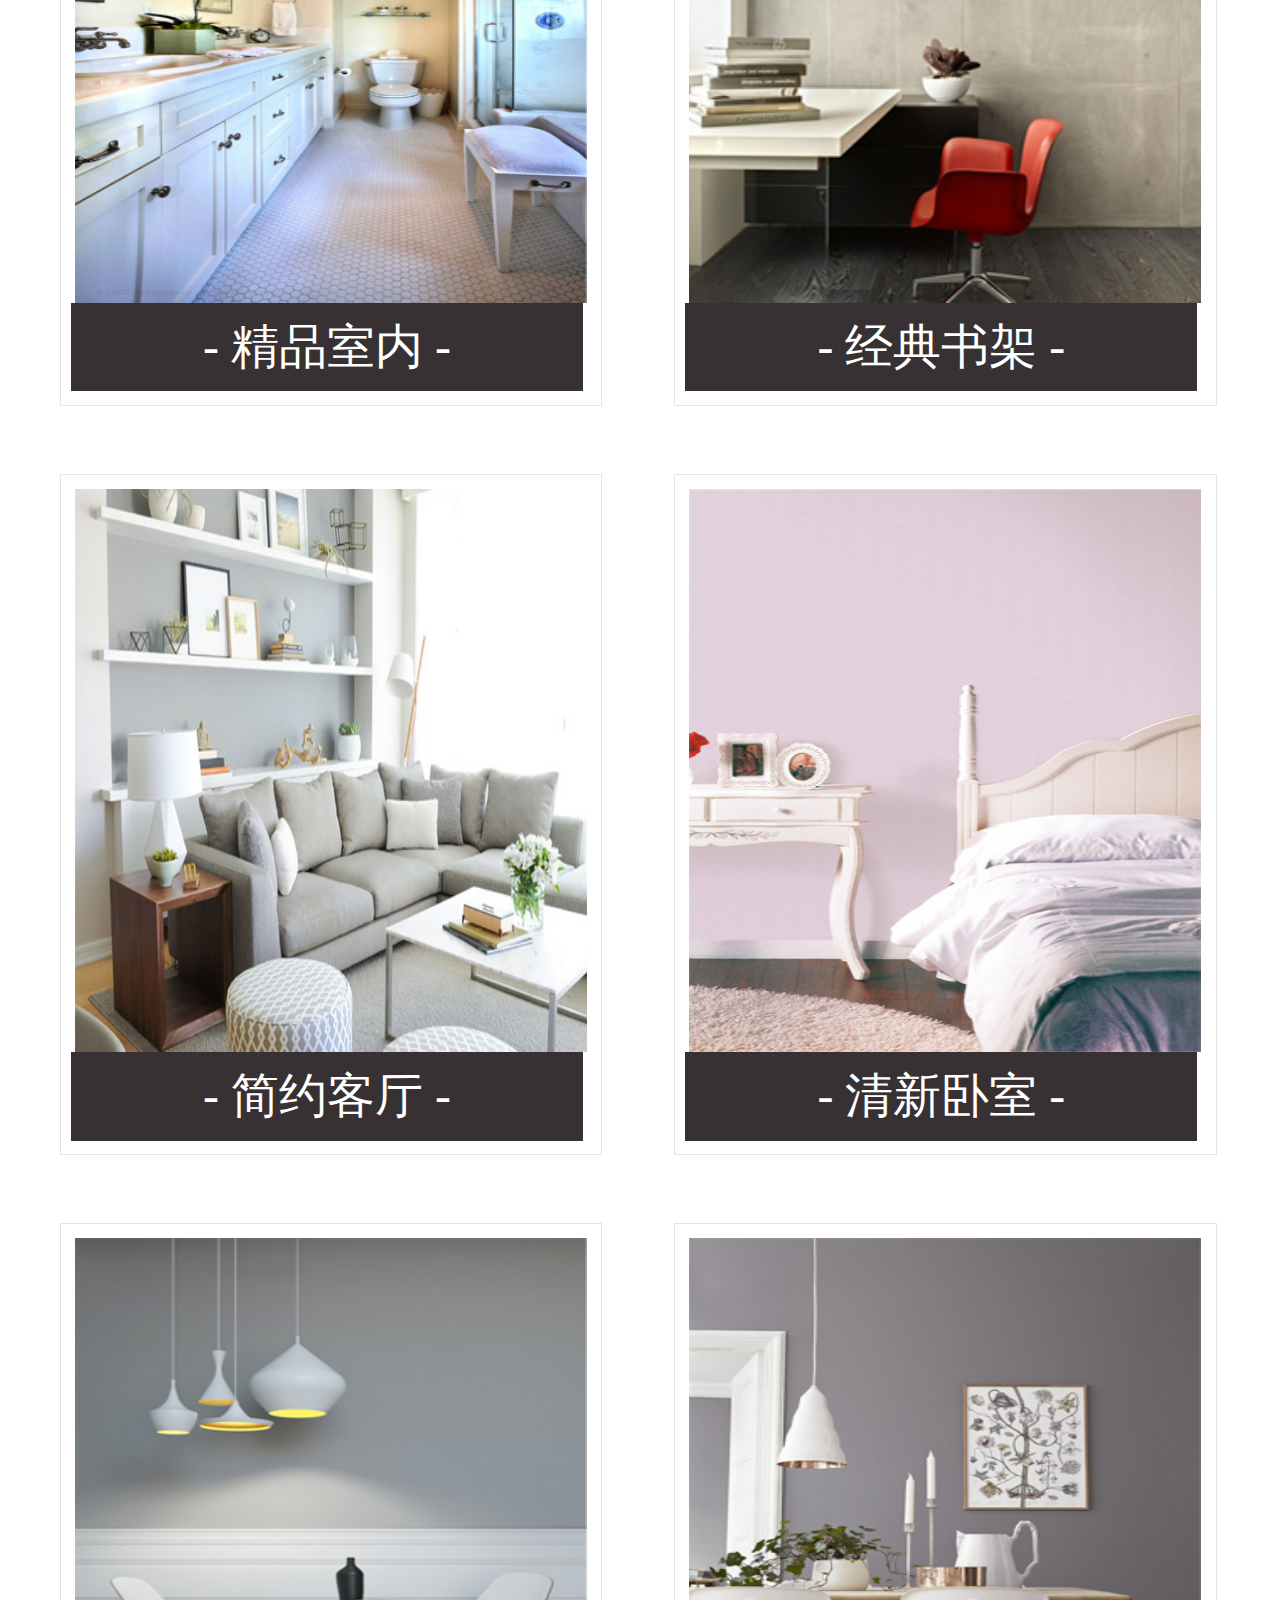
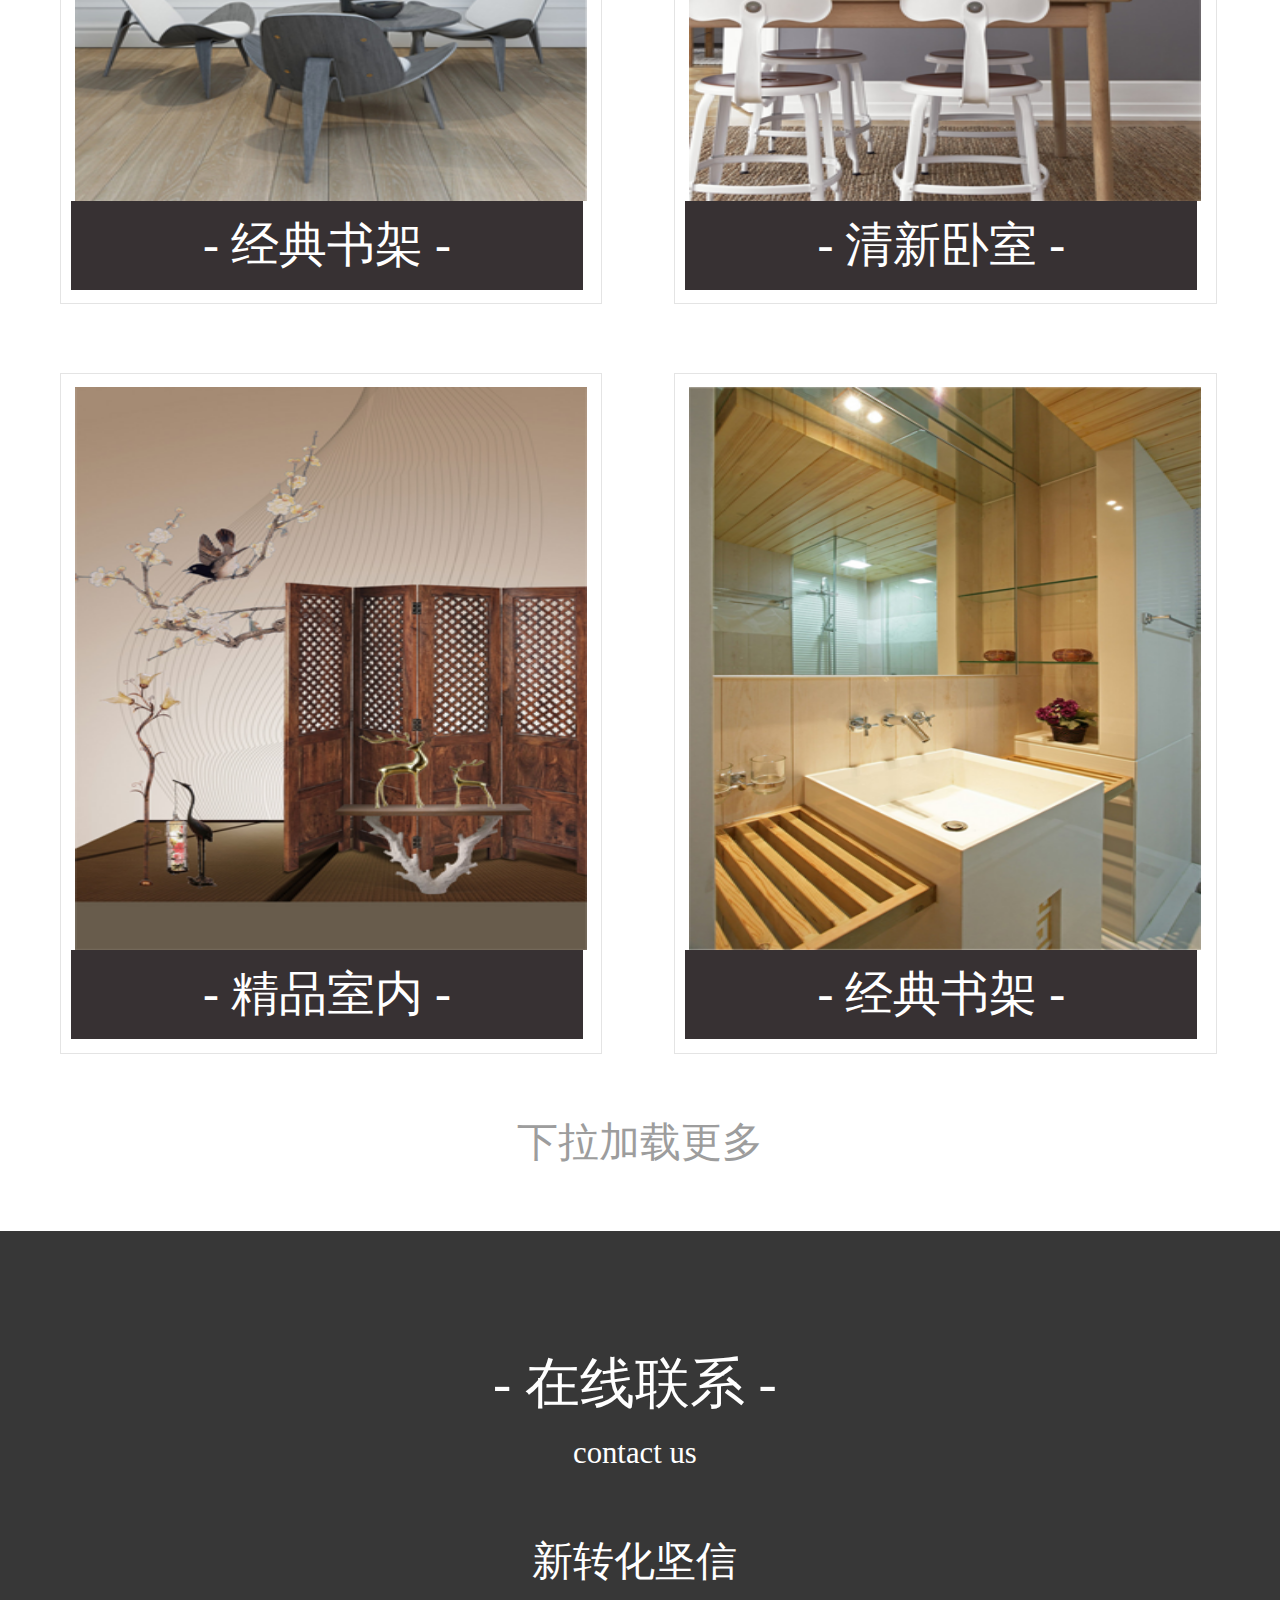
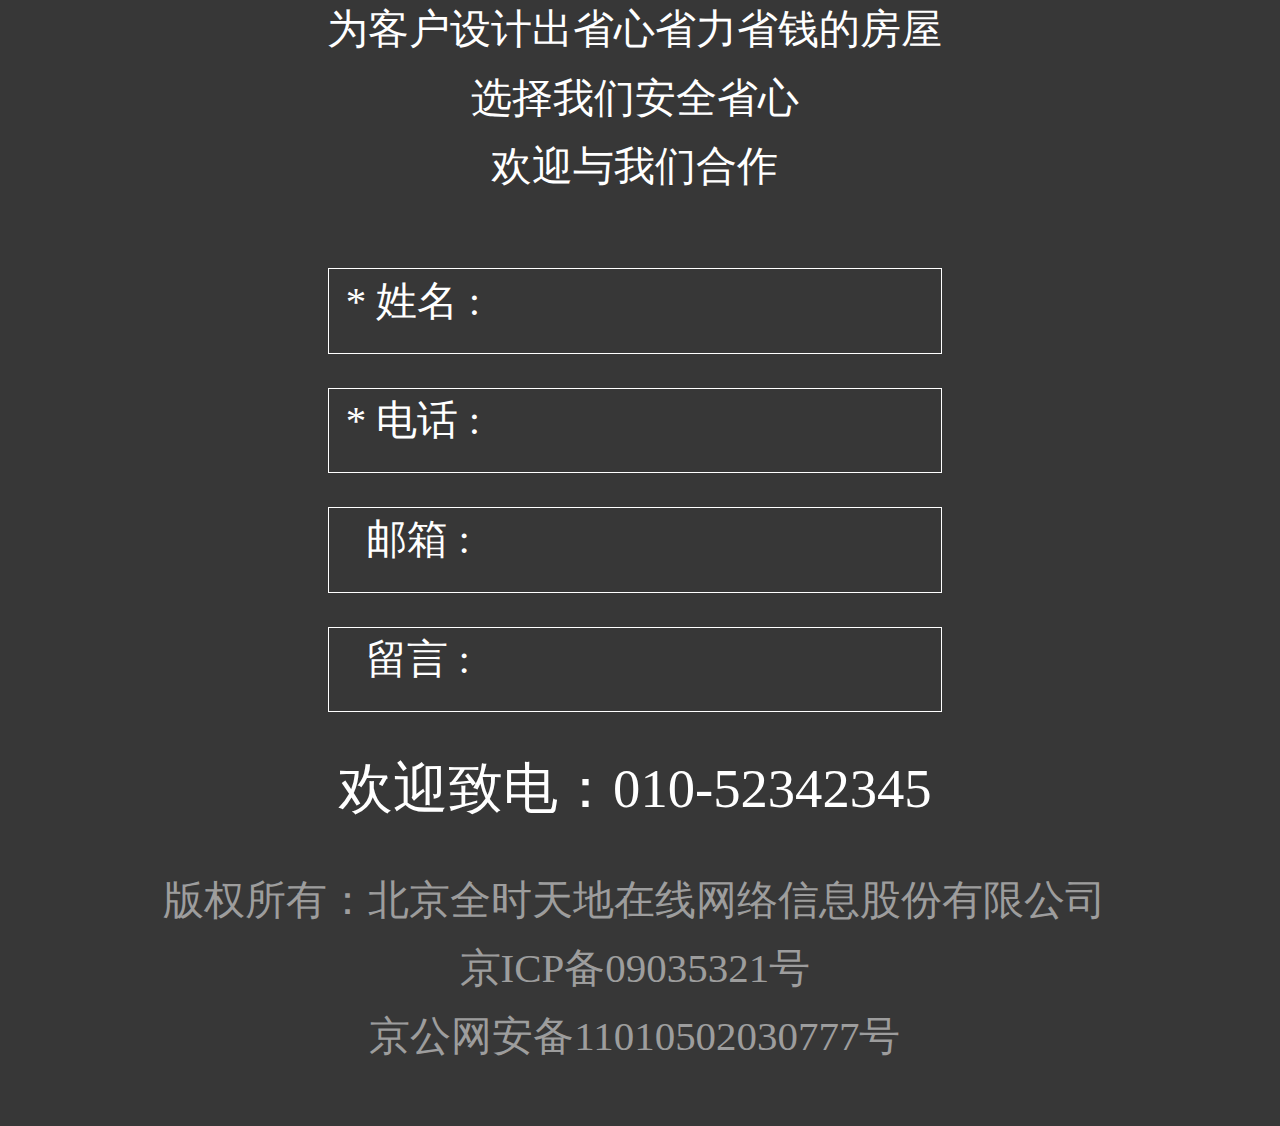
<file: classicCase.html>
<!DOCTYPE html>
<html lang="en">

<head>
  <meta charset="UTF-8" />
  <meta name="viewport" content="width=device-width,initial-scale=1.0, minimum-scale=1.0, maximum-scale=1.0, user-scalable=no, viewport-fit=cover">
  <meta http-equiv="X-UA-Compatible" content="ie=edge" />
  <title>经典案例</title>
  <script src="js/jquery.min.js"></script>
  <script src="js/common.js"></script>
  <link rel="stylesheet" href="css/style.min.css" />
  <link rel="stylesheet" href="css/classicCase.css">
  <link rel="stylesheet" href="css/swiper.min.css">
</head>

<body ontouchstart>
  <div class="wrapper">
    <!-- 头部导航 -->
    <header>
      <!-- 头部遮罩 -->
      <div class="header-mask">
        <div class="header-mask-lf">
          <img src="images/icon/logo.png" alt="" />
          <span>全时天地在线有限公司</span>
        </div>
        <img src="images/icon/menu.png" alt="" class="header-mask-rt" id="menu" />
      </div>

      <!-- 导航列表 -->
      <ul class="header-mask-list">
        <li>
          <a href="index.html"> 网站首页</a>
        </li>
        <li>
          <a href="aboutUs.html">关于我们</a>
        </li>
        <li>
          <a href="productCenter.html">产品中心</a>
        </li>
        <li>
          <a href="classicCase.html">经典案例</a>
        </li>
        <li>
          <a href="theNews.html">新闻资讯</a>
        </li>
        <li>
          <a href="contactUs.html">联系我们</a>
        </li>
      </ul>
    </header>
    <!-- 内容区 -->
    <section>
      <!-- 图片-->
      <div class="aboutUs-img">
        <img src="images/banner/cassicCase-img.png" alt="" />
      </div>

      <!-- 经典案例 -->
      <div class="classicCase cassicCase-pages">
        <div class="classicCase-header">
          <p class="title">CASSIC CASE</p>
          <div class="classicCase-bottom">
            <div>
              <p>- 经典案例 -</p>
              <em>简约文艺&生活</em>
            </div>
            <!-- <img src="images/classicCase2.png" alt="" /> -->
          </div>
          <p class="text">comfortable and fashion</p>
        </div>

        <!-- 产品列表 -->
        <div class="classicCasePages-list ">
          <div class="classicCasePages-item">
            <img src="images/list1.png" alt="" />
            <div>- 精品室内 -</div>
          </div>

          <div class="classicCasePages-item">
            <img src="images/list2.png" alt="" />
            <div>- 经典书架 -</div>
          </div>

          <div class="classicCasePages-item">
            <img src="images/cassic-1.png" alt="" />
            <div>- 简约客厅 -</div>
          </div>

          <div class="classicCasePages-item">
            <img src="images/list4.png" alt="" />
            <div>- 清新卧室 -</div>
          </div>

          <div class="classicCasePages-item">
            <img src="images/list5.png" alt="" />
            <div>- 经典书架 -</div>
          </div>

          <div class="classicCasePages-item">
            <img src="images/list6.png" alt="" />
            <div>- 清新卧室 -</div>
          </div>

          <div class="classicCasePages-item">
            <img src="images/list7.png" alt="" />
            <div>- 精品室内 -</div>
          </div>

          <div class="classicCasePages-item">
            <img src="images/list8.png" alt="" />
            <div>- 经典书架 -</div>
          </div>
        </div>
        <button class="more">下拉加载更多</button>

      </div>
    </section>
    <footer>
      <div class="footer-content">
        <div class="footer-one">
          <p>- 在线联系 -</p>
          <span>contact us</span>
        </div>
        <div class="footer-two">
          <p>新转化坚信</p>
          <p>为客户设计出省心省力省钱的房屋</p>
          <p>选择我们安全省心</p>
          <p>欢迎与我们合作</p>
        </div>

        <form action="">
          <input type="text" placeholder="* 姓名 :">
          <input type="text" placeholder="* 电话 :">
          <input type="text" placeholder="  邮箱 :">
          <input type="text" placeholder="  留言 :">
        </form>

        <p class="footer-tel">欢迎致电：010-52342345</p>

        <div class="footer-three">
          <p>版权所有：北京全时天地在线网络信息股份有限公司</p>
          <p>京ICP备09035321号</p>
          <p>京公网安备11010502030777号</p>
        </div>
      </div>
    </footer>
  </div>

  <!-- 遮罩轮播 -->
  <div class="mask-swiper">
    <div class="mask-content">
      <img src="images/icon/close.png" alt="" class="closeBtn">
      <!-- 轮播图 -->
      <div class="swiper-container">
        <div class="swiper-wrapper">
          <div class="swiper-slide">
            <div class="swiper-bg">
              <img src="images/list1.png" alt="" />
              <!-- <span>- 欧式沙发 -</span> -->
            </div>
          </div>
          <div class="swiper-slide">
            <div class="swiper-bg">
              <img src="images/list2.png" alt="" />
              <!-- <span>- 真皮沙发 -</span> -->
            </div>
          </div>
          <div class="swiper-slide">
            <div class="swiper-bg">
              <img src="images/cassic-1.png" alt="" />
              <!-- <span>- 纺布沙发 -</span> -->
            </div>
          </div>

          <div class="swiper-slide">
            <div class="swiper-bg">
              <img src="images/list4.png" alt="" />
              <!-- <span>- 暖色沙发 -</span> -->
            </div>
          </div>

          <div class="swiper-slide">
            <div class="swiper-bg">
              <img src="images/list5.png" alt="" />
              <!-- <span>- 冷色沙发 -</span> -->
            </div>
          </div>

          <div class="swiper-slide">
            <div class="swiper-bg">
              <img src="images/list6.png" alt="" />
              <!-- <span>- 躺椅沙发 -</span> -->
            </div>
          </div>

          <div class="swiper-slide">
            <div class="swiper-bg">
              <img src="images/list7.png" alt="" />
              <!-- <span>- 包浆沙发 -</span> -->
            </div>
          </div>

          <div class="swiper-slide">
            <div class="swiper-bg">
              <img src="images/list8.png" alt="" />
              <!-- <span>- 松软沙发 -</span> -->
            </div>
          </div>
        </div>
        <div class="swiper-button-prev"></div>
        <!--左箭头-->
        <div class="swiper-button-next"></div>
        <!--右箭头-->
      </div>

    </div>
  </div>
  <script src="js/swiper.min.js"></script>
  <!-- <script>
    var pagesize = 4; //每页数据条数
    var page = 2;
    var maxpage;
    $('#more').hide();

    function ajaxpage(page) {
      // $("#more").show();
      arr=[1,2,3,4]
      for (var i = 0; i < arr.length; i++) {
          $(".classicCasePages-list").append(
            `
          <div class="classicCasePages-item">
            <img src="images/list1.png" alt="" />
            <div>- 精品室内 -</div>
          </div>`
        );
       
        var maxpage = Math.ceil(10 / pagesize);
        console.log(maxpage);
        sessionStorage['maxpage'] = maxpage;
      }

      // $.ajax({
      //   type: "POST",
      //   url: 'page.php',
      //   data: {
      //     "page": page,
      //     "pagesize": pagesize,
      //      ajax: 2
      //   },
      //   dataType: "json",
      //   beforeSend: function () {
      //     $("#more").show();
      //   },
      //   success: function (rs) {
      //     console.log(rs);
      //     $("#rank-list").append(tpl(document.getElementById('tpl').innerHTML, rs));
      //     var maxpage = Math.ceil(rs.total / pagesize);
      //     sessionStorage['maxpage'] = maxpage;
      //   },
      //   timeout: 15000
      // });
    }
    $(window).scroll(
      function () {
        var scrollTop = $(this).scrollTop();
        var scrollHeight = $(document).height();
        var windowHeight = $(this).height();
        if (scrollTop + windowHeight == scrollHeight) {
          maxpage = sessionStorage['maxpage'];
          if (page <= maxpage) {
            ajaxpage(page);
            page++;
            console.log(page);
            console.log(maxpage);
            if (page == maxpage) {
                alert('没有了');
              $("#more").html("没有更多数据了");
              return false;
            }
          }
        }
      });
      // 初始化内容
    $(function () {
      ajaxpage(1);
    })
  </script> -->

  <script>
    // 图片轮播
    var swiper = new Swiper('.swiper-container', {
      pagination: '.swiper-pagination',
      paginationClickable: true,
      nextButton: '.swiper-button-next',
      prevButton: '.swiper-button-prev',
      parallax: true,
      speed: 600,
      observer: true, //调完接口不能翻页解决方法，修改swiper自己或子元素时，自动初始化swiper
      observeParents: true, //调完接口不能翻页解决方法，修改swiper的父元素时，自动初始化swiper
      onSlideNextEnd: function (swiper) {
        // sow()
      },
      onSlidePrevEnd: function (swiper) {
        // sow()
      }
    });
    var page;

    function ajaxFun() {
      if (page !== 0) {
        for (var i = 0; i < 4; i++) {
          $(".classicCasePages-list").append(
            `
          <div class="classicCasePages-item">
            <img src="images/list1.png" alt="" />
            <div>- 我是加载的 -</div>
          </div>`
          );
        }
      }
    }

    $(window).scroll(
      function () {
        console.log('滑动');
        var scrollTop = $(this).scrollTop();
        var scrollHeight = $(document).height();
        var windowHeight = $(this).height();
        if (scrollTop + windowHeight == scrollHeight) {
          // 
          $('.more').html('正在加载');

          ajaxFun()

          page = 0;
          $('.more').html('没有更多了');
          // maxpage = sessionStorage['maxpage'];
          // if (page <= maxpage) {
          //   ajaxpage(page);
          //   page++;
          //   console.log(page);
          //   console.log(maxpage);
          //   if (page == maxpage) {
          //       alert('没有了');
          //     $("#more").html("没有更多数据了");
          //     return false;
          //   }
          // }
        }
      });
  </script>
</body>

</html>
</file>
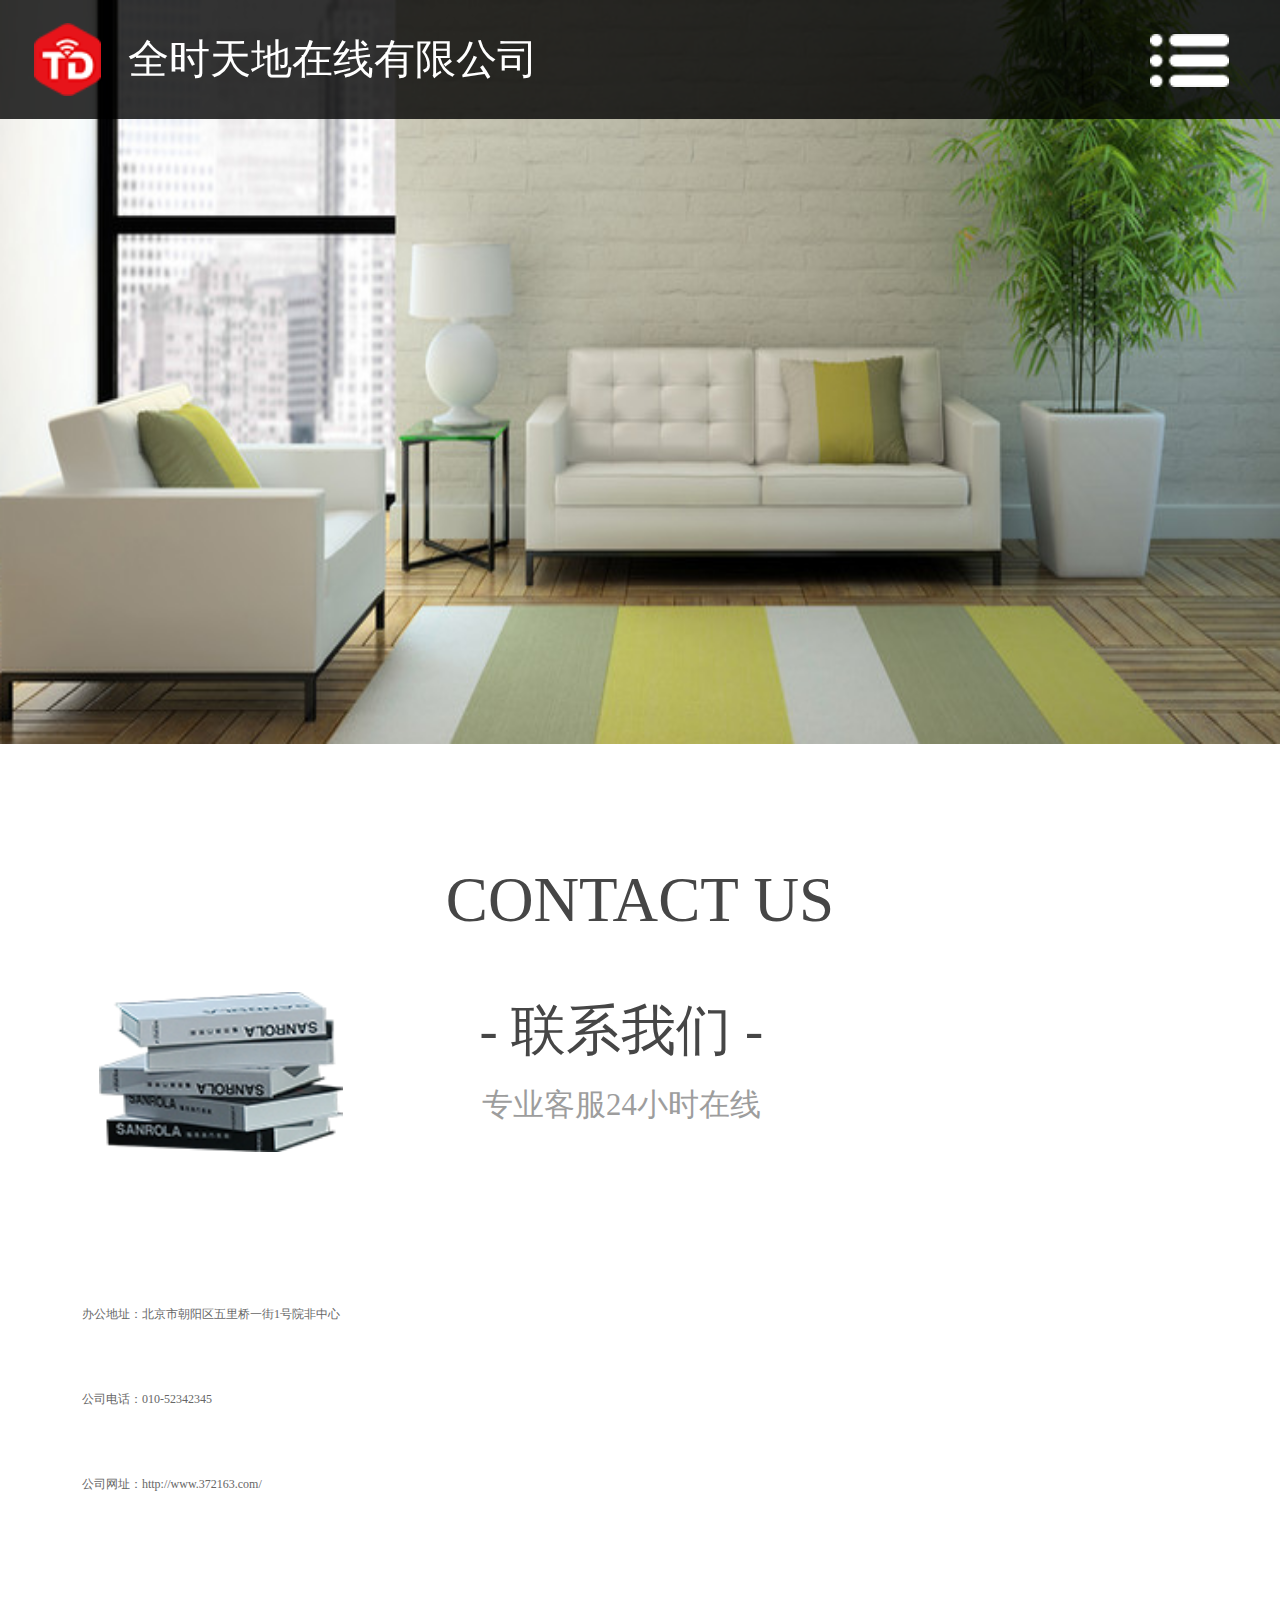
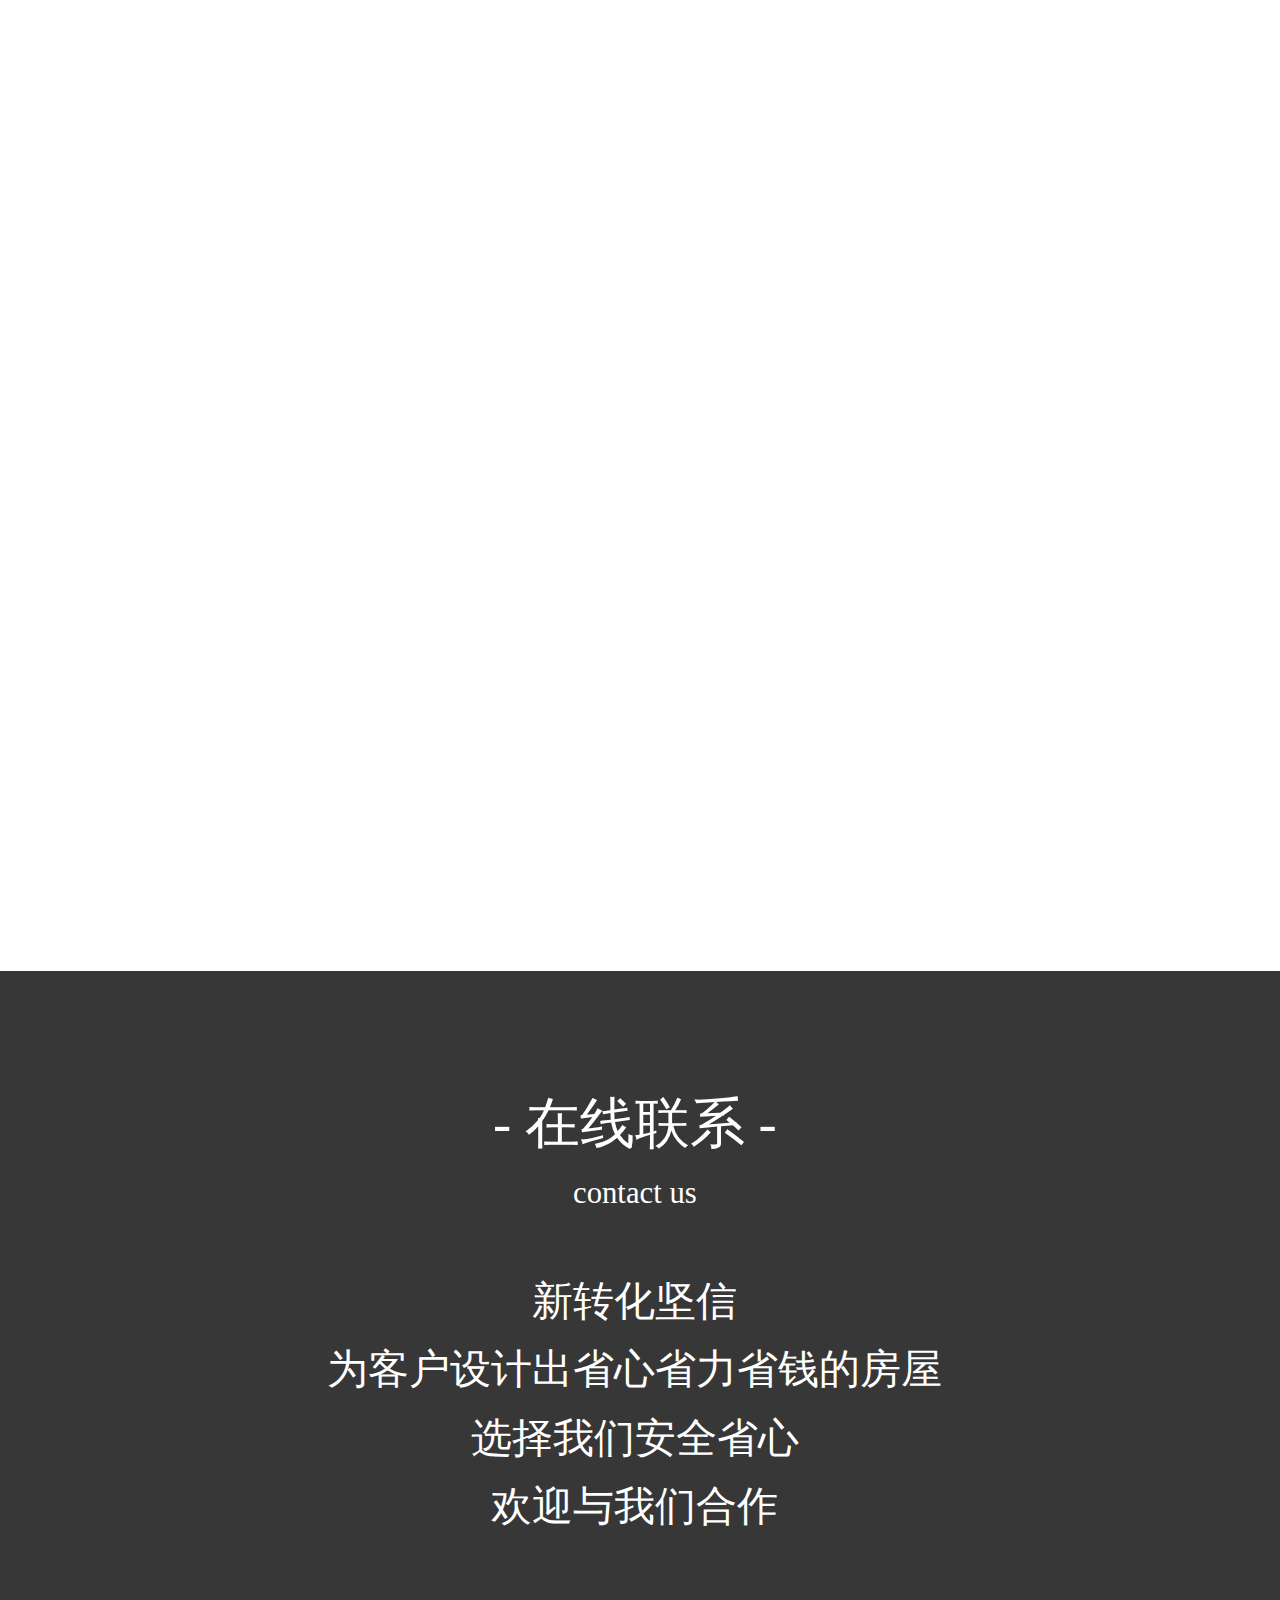
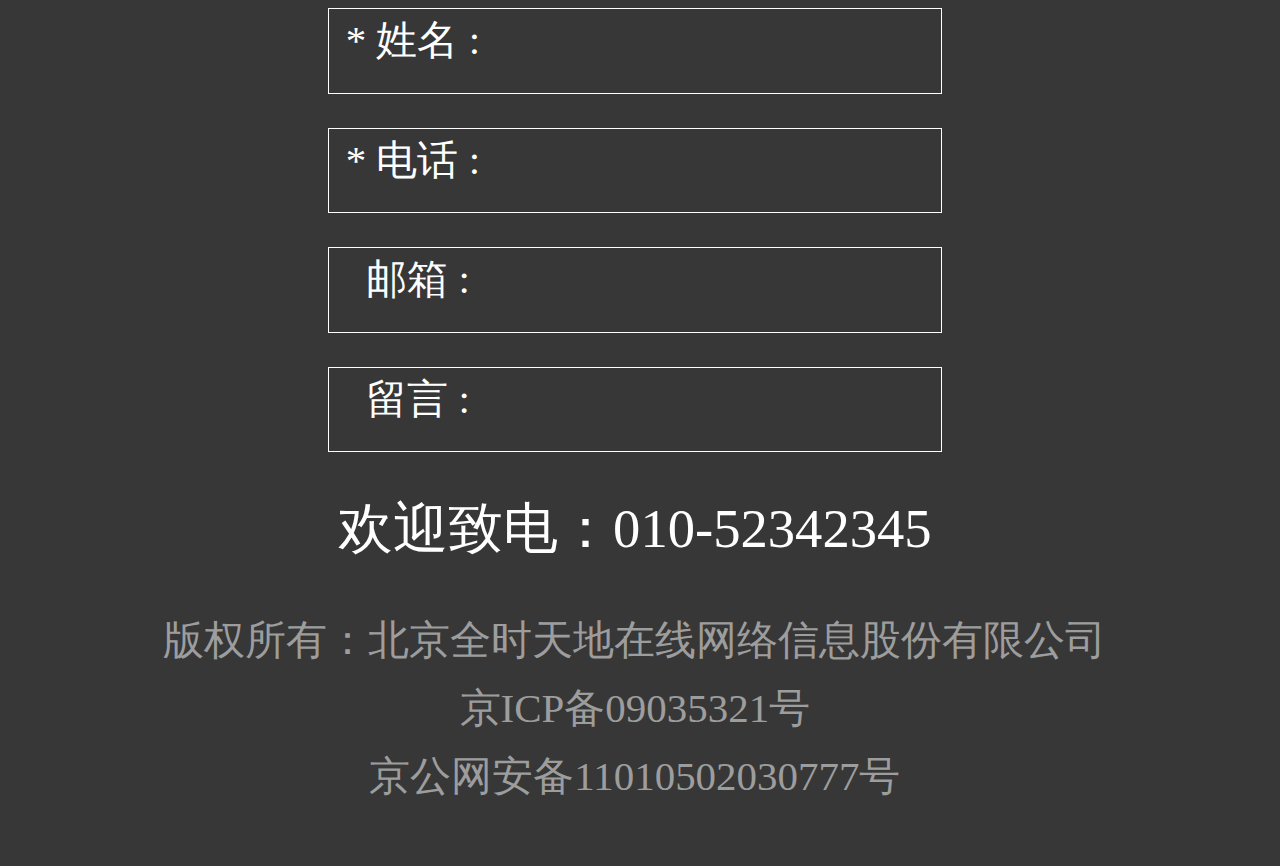
<file: contactUs.html>
<!DOCTYPE html>
<html lang="en">

<head>
  <meta charset="UTF-8" />
  <meta name="viewport" content="width=device-width,initial-scale=1.0, minimum-scale=1.0, maximum-scale=1.0, user-scalable=no, viewport-fit=cover">
  <title>联系我们</title>
  <script src="js/jquery.min.js"></script>
  <script src="js/common.js"></script>
  <link rel="stylesheet" href="css/style.min.css" />
</head>

<body>
  <div class="wrapper">
    <!-- 头部导航 -->
    <header>
      <!-- 头部遮罩 -->
      <div class="header-mask">
        <div class="header-mask-lf">
          <img src="images/icon/logo.png" alt="" />
          <span>全时天地在线有限公司</span>
        </div>
        <img src="images/icon/menu.png" alt="" class="header-mask-rt" id="menu" />
      </div>

      <!-- 导航列表 -->
      <ul class="header-mask-list">
        <li>
          <a href="index.html"> 网站首页</a>
        </li>
        <li>
          <a href="aboutUs.html">关于我们</a>
        </li>
        <li>
          <a href="productCenter.html">产品中心</a>
        </li>
        <li>
          <a href="classicCase.html">经典案例</a>
        </li>
        <li>
          <a href="theNews.html">新闻资讯</a>
        </li>
        <li>
          <a href="contactUs.html">联系我们</a>
        </li>
      </ul>
    </header>
    <!-- 内容区 -->
    <section>
      <!-- 图片-->
      <div class="aboutUs-img">
        <img src="images/concat-img.png" alt="" />
      </div>
      <!-- 新闻资讯 -->
      <div class="theNews">
        <div class="theNews-header">
          <p class="title">contact us</p>
          <div class="theNews-bottom">
            <img src="images/classicCase.png" alt="" />
            <div>
              <p>- 联系我们 -</p>
              <em>专业客服24小时在线</em>
            </div>
          </div>
        </div>
        <div class="addr">
          <div class="addr-msg">
            <p>办公地址：北京市朝阳区五里桥一街1号院非中心</p>
            <p>公司电话：010-52342345</p>
            <p>公司网址：http://www.372163.com/</p>
          </div>
          <div class="mapp">
            <iframe src="public/map.html" frameborder="0" style="width:6.56rem;height:5rem;overflow:hidden;"></iframe>
          </div>
        </div>
      </div>
  </div>
  </section>
  <!-- footer -->
  <footer>
    <div class="footer-content">
      <div class="footer-one">
        <p>- 在线联系 -</p>
        <span>contact us</span>
      </div>
      <div class="footer-two">
        <p>新转化坚信</p>
        <p>为客户设计出省心省力省钱的房屋</p>
        <p>选择我们安全省心</p>
        <p>欢迎与我们合作</p>
      </div>

      <form action="">
        <input type="text" placeholder="* 姓名 :">
        <input type="text" placeholder="* 电话 :">
        <input type="text" placeholder="  邮箱 :">
        <input type="text" placeholder="  留言 :">
      </form>

      <p class="footer-tel">欢迎致电：010-52342345</p>

      <div class="footer-three">
        <p>版权所有：北京全时天地在线网络信息股份有限公司</p>
        <p>京ICP备09035321号</p>
        <p>京公网安备11010502030777号</p>
      </div>
    </div>
  </footer>
  </div>
</body>

</html>
</file>
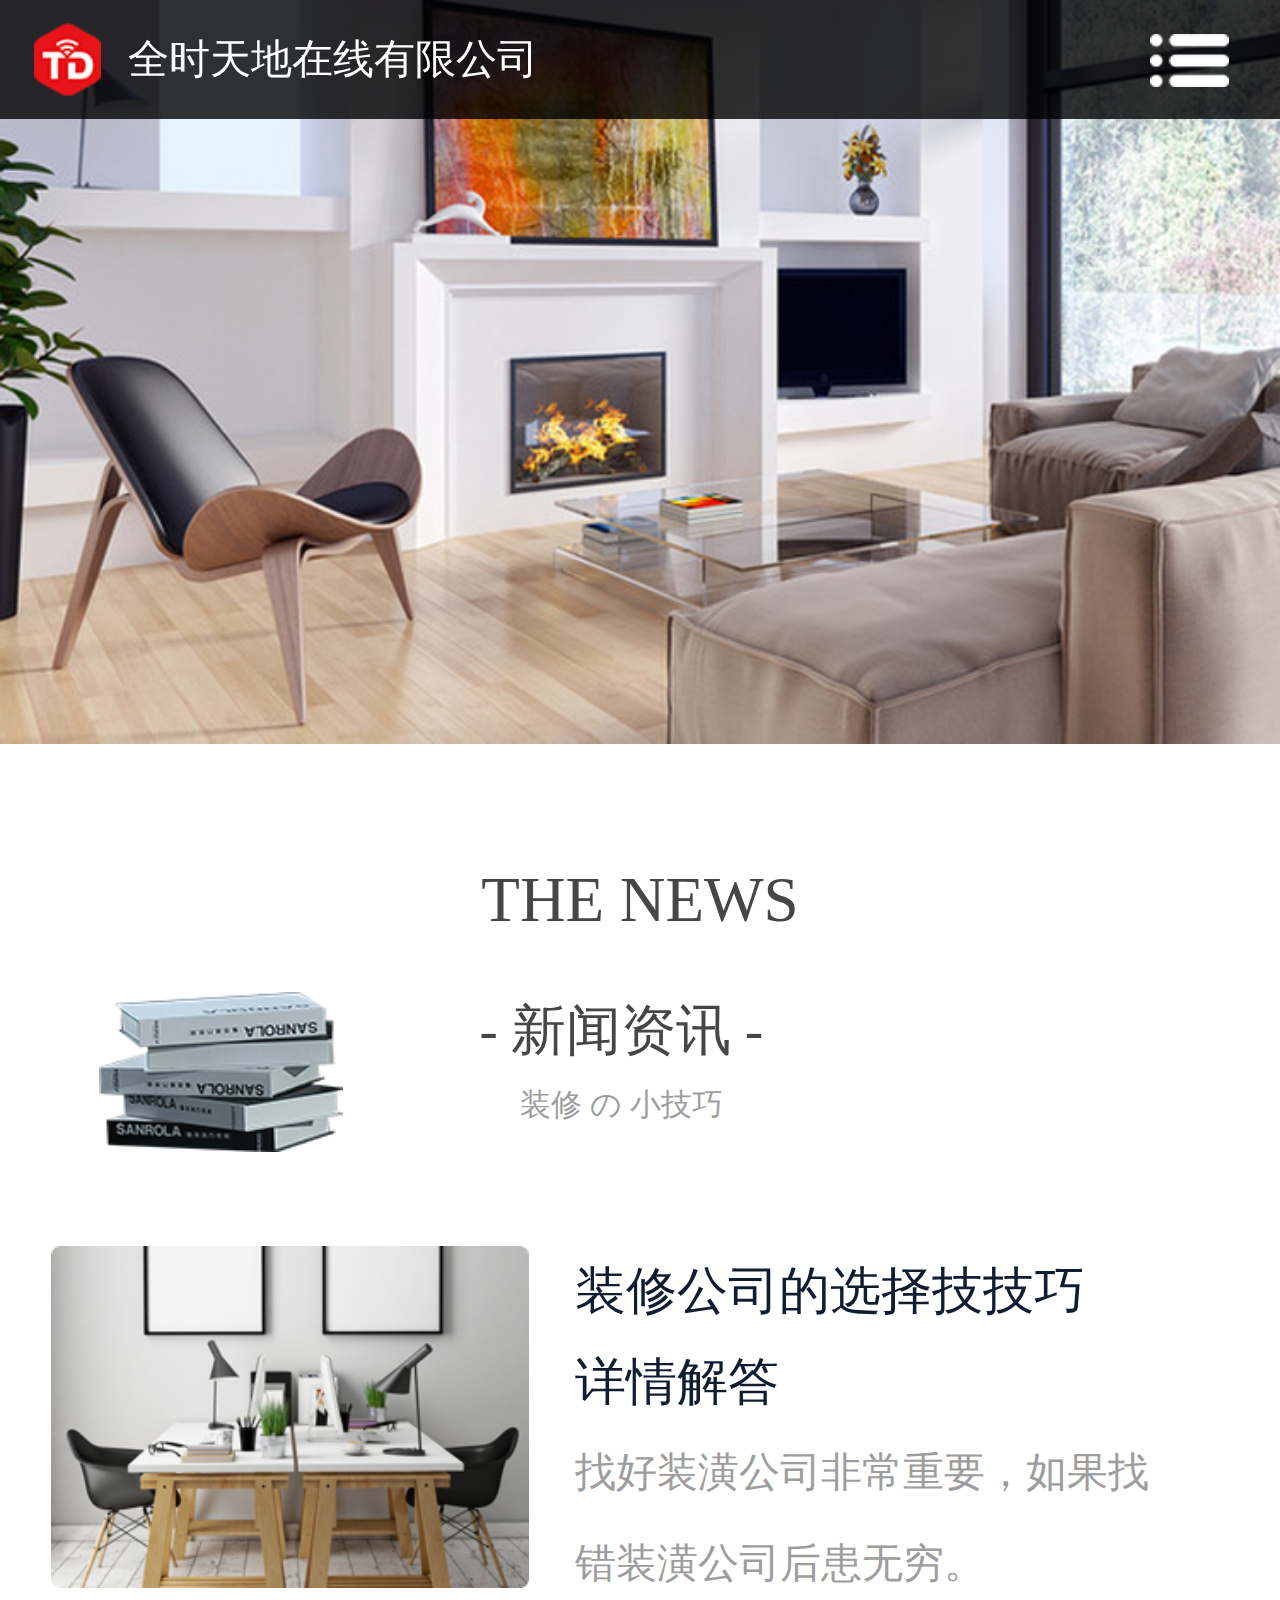
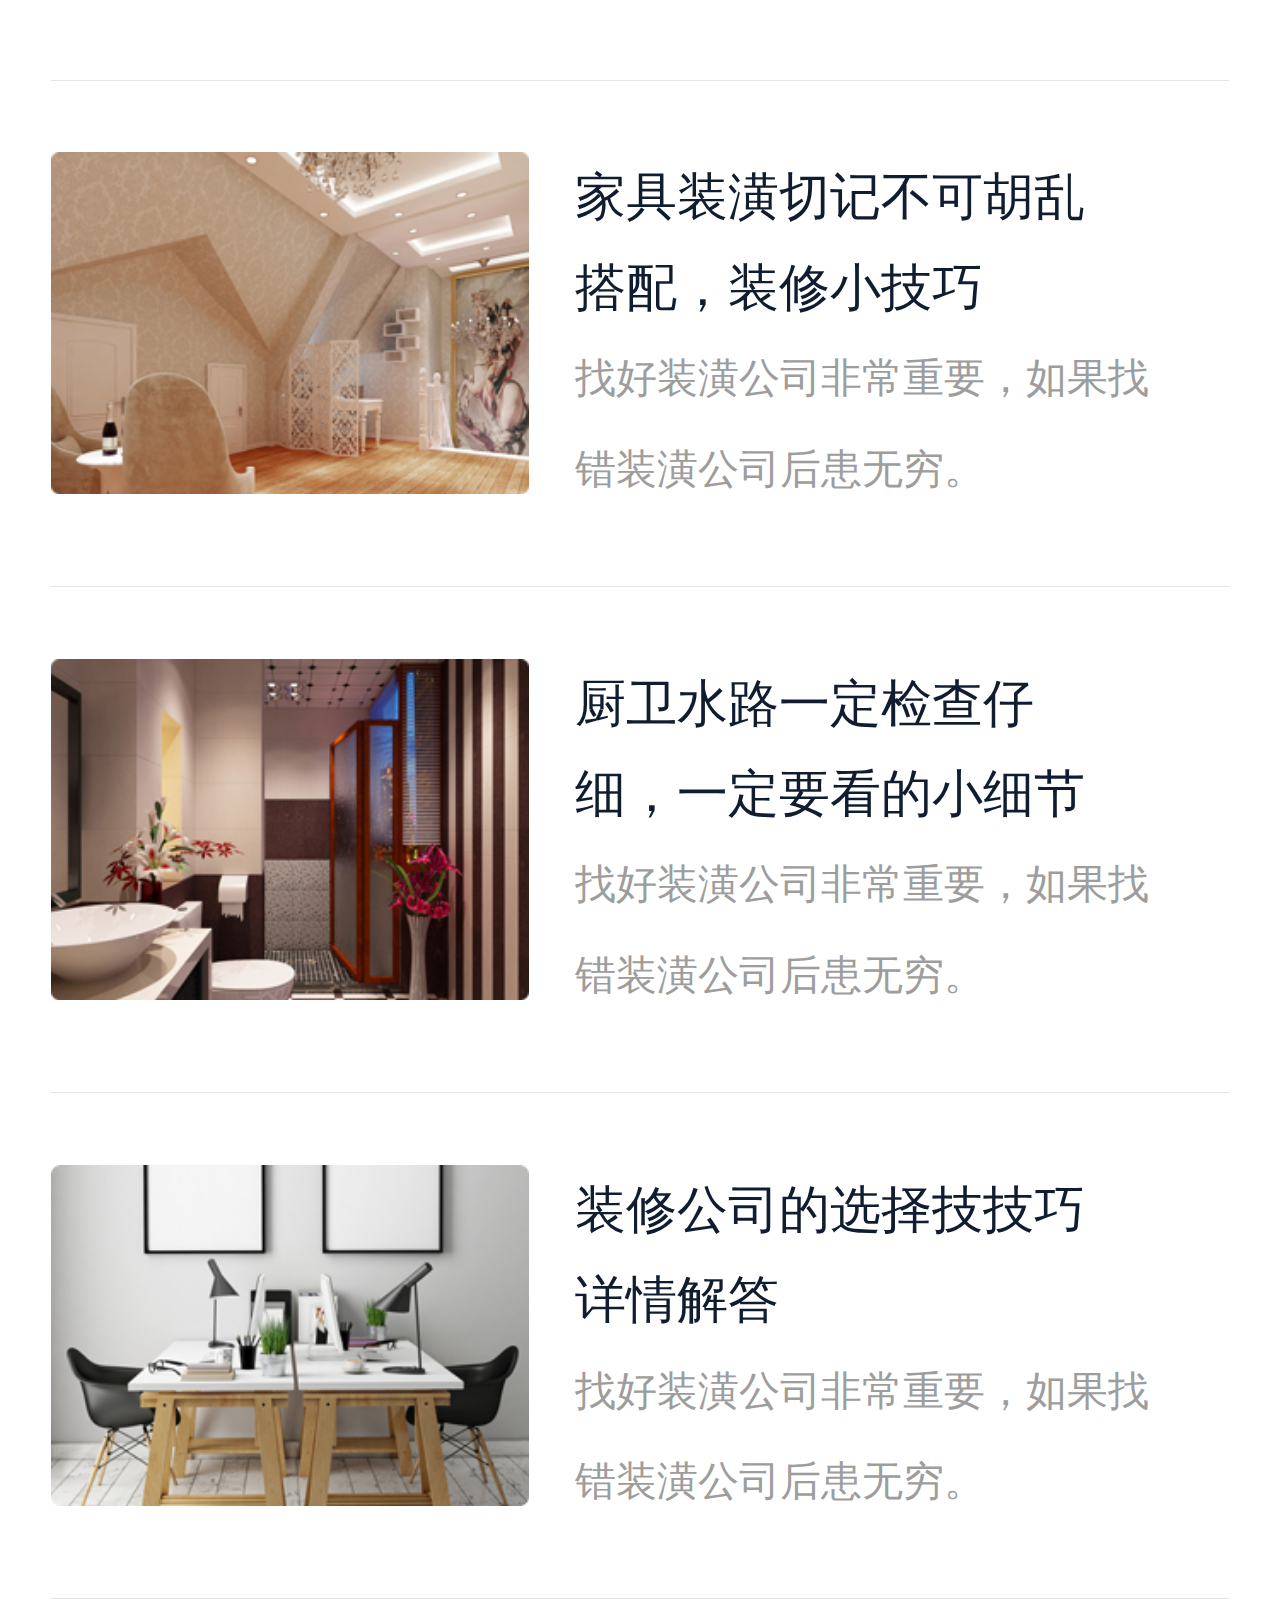
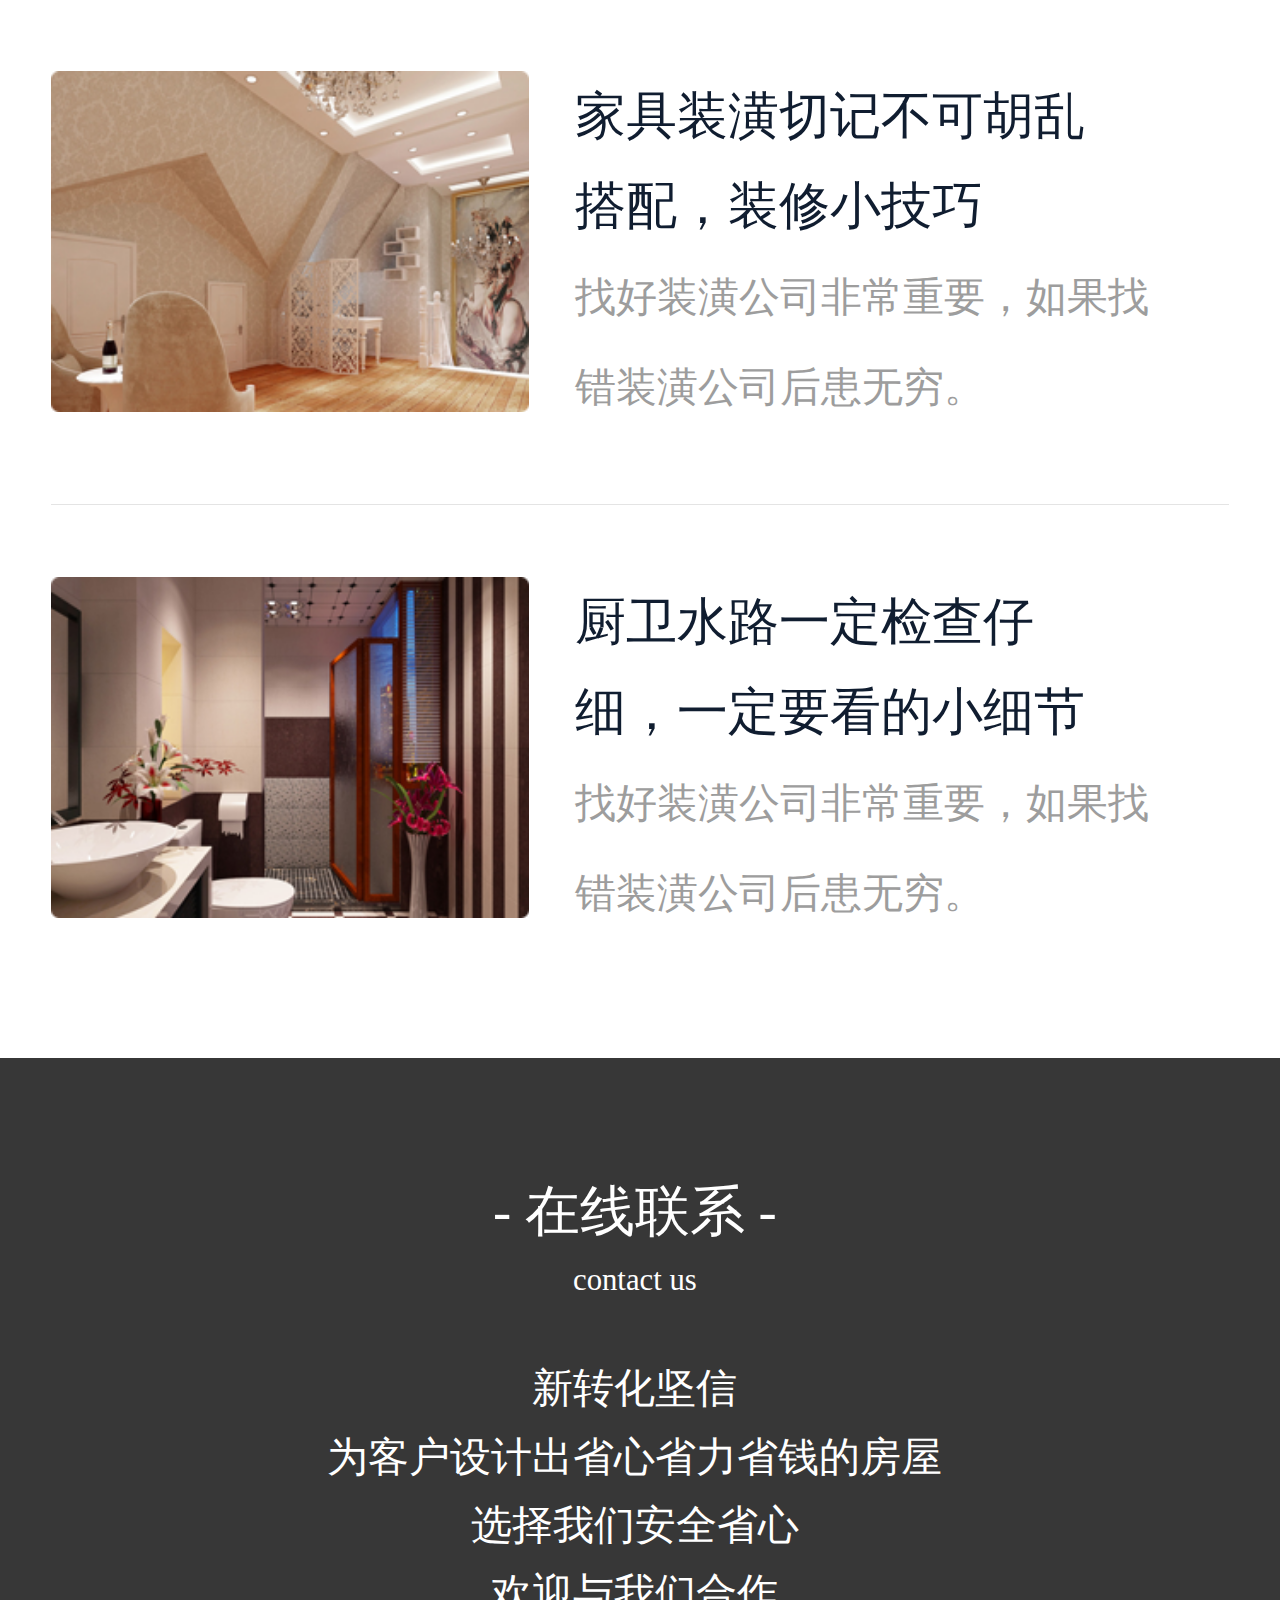
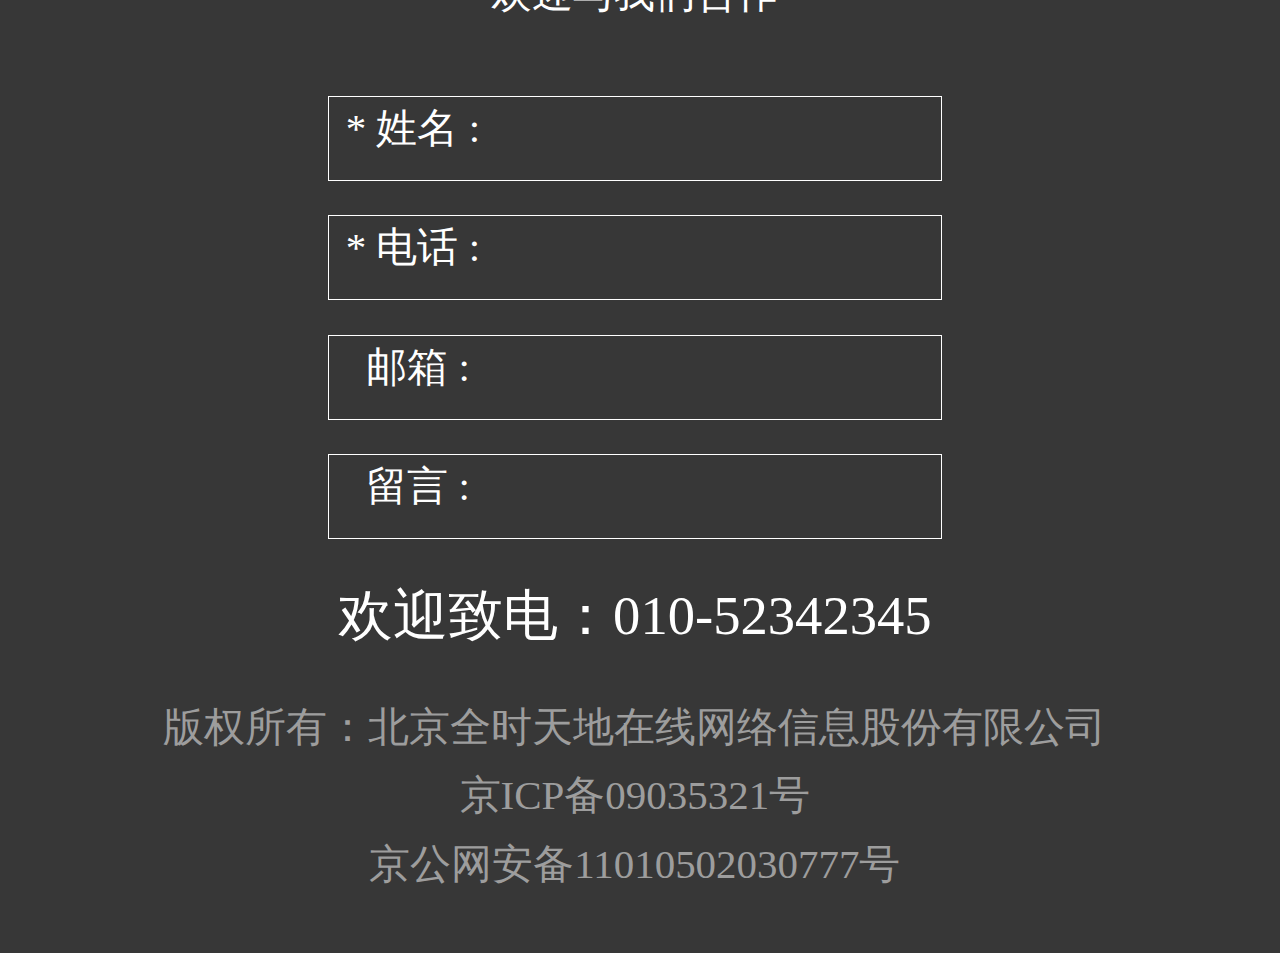
<file: theNews.html>
<!DOCTYPE html>
<html lang="en">

<head>
  <meta charset="UTF-8" />
  <meta name="viewport" content="width=device-width,initial-scale=1.0, minimum-scale=1.0, maximum-scale=1.0, user-scalable=no, viewport-fit=cover">
  <meta http-equiv="X-UA-Compatible" content="ie=edge" />
  <title>新闻资讯</title>
  <script src="js/jquery.min.js"></script>
  <script src="js/common.js"></script>
  <link rel="stylesheet" href="css/style.min.css" />
</head>

<body>
  <div class="wrapper">
    <!-- 头部导航 -->
    <header>
      <!-- 头部遮罩 -->
      <div class="header-mask">
        <div class="header-mask-lf">
          <img src="images/icon/logo.png" alt="" />
          <span>全时天地在线有限公司</span>
        </div>
        <img src="images/icon/menu.png" alt="" class="header-mask-rt" id="menu" />
      </div>

      <!-- 导航列表 -->
      <ul class="header-mask-list">
        <li>
          <a href="index.html"> 网站首页</a>
        </li>
        <li>
          <a href="aboutUs.html">关于我们</a>
        </li>
        <li>
          <a href="productCenter.html">产品中心</a>
        </li>
        <li>
          <a href="classicCase.html">经典案例</a>
        </li>
        <li>
          <a href="theNews.html">新闻资讯</a>
        </li>
        <li>
          <a href="contactUs.html">联系我们</a>
        </li>
      </ul>
    </header>
    <!-- 内容区 -->
    <section>
      <!-- 图片-->
      <div class="aboutUs-img">
        <img src="images/banner/aboutUs-banner.png" alt="" />
      </div>
      <!-- 新闻资讯 -->
      <div class="theNews">
        <div class="theNews-header">
          <p class="title">THE NEWS</p>
          <div class="theNews-bottom">
            <img src="images/classicCase.png" alt="" />
            <div>
              <p>- 新闻资讯 -</p>
              <em>装修 の 小技巧</em>
            </div>
          </div>
        </div>

        <ul class="theNews-list">
          <li>
            <a href="theNewsDetail.html">
              <img src="images/news-list1.png" alt="" />
              <div>
                <p class="title">装修公司的选择技技巧详情解答</p>
                <p class="desc">
                  找好装潢公司非常重要，如果找错装潢公司后患无穷。
                </p>
              </div>
            </a>
          </li>
          <li>
            <a href="theNewsDetail.html">
              <img src="images/news-list2.png" alt="" />
              <div>
                <p class="title">家具装潢切记不可胡乱搭配，装修小技巧</p>
                <p class="desc">
                  找好装潢公司非常重要，如果找错装潢公司后患无穷。
                </p>
              </div>
            </a>
          </li>
          <li>
            <a href="theNewsDetail.html">
              <img src="images/news-list3.png" alt="" />
              <div>
                <p class="title">厨卫水路一定检查仔细，一定要看的小细节</p>
                <p class="desc">
                  找好装潢公司非常重要，如果找错装潢公司后患无穷。
                </p>
              </div>
            </a>
          </li>
          <li>
            <a href="theNewsDetail.html">
              <img src="images/news-list1.png" alt="" />
              <div>
                <p class="title">装修公司的选择技技巧详情解答</p>
                <p class="desc">
                  找好装潢公司非常重要，如果找错装潢公司后患无穷。
                </p>
              </div>
            </a>
          </li>
          <li>
            <a href="theNewsDetail.html">
              <img src="images/news-list2.png" alt="" />
              <div>
                <p class="title">家具装潢切记不可胡乱搭配，装修小技巧</p>
                <p class="desc">
                  找好装潢公司非常重要，如果找错装潢公司后患无穷。
                </p>
              </div>
            </a>
          </li>
          <li>
            <a href="theNewsDetail.html">
              <img src="images/news-list3.png" alt="" />
              <div>
                <p class="title">厨卫水路一定检查仔细，一定要看的小细节</p>
                <p class="desc">
                  找好装潢公司非常重要，如果找错装潢公司后患无穷。
                </p>
              </div>
            </a>
          </li>
        </ul>
      </div>
  </div>
  </section>
  <!-- footer -->
  <footer>
    <div class="footer-content">
      <div class="footer-one">
        <p>- 在线联系 -</p>
        <span>contact us</span>
      </div>
      <div class="footer-two">
        <p>新转化坚信</p>
        <p>为客户设计出省心省力省钱的房屋</p>
        <p>选择我们安全省心</p>
        <p>欢迎与我们合作</p>
      </div>

      <form action="">
        <input type="text" placeholder="* 姓名 :">
        <input type="text" placeholder="* 电话 :">
        <input type="text" placeholder="  邮箱 :">
        <input type="text" placeholder="  留言 :">
      </form>

      <p class="footer-tel">欢迎致电：010-52342345</p>

      <div class="footer-three">
        <p>版权所有：北京全时天地在线网络信息股份有限公司</p>
        <p>京ICP备09035321号</p>
        <p>京公网安备11010502030777号</p>
      </div>
    </div>
  </footer>
  </div>
</body>

</html>
</file>
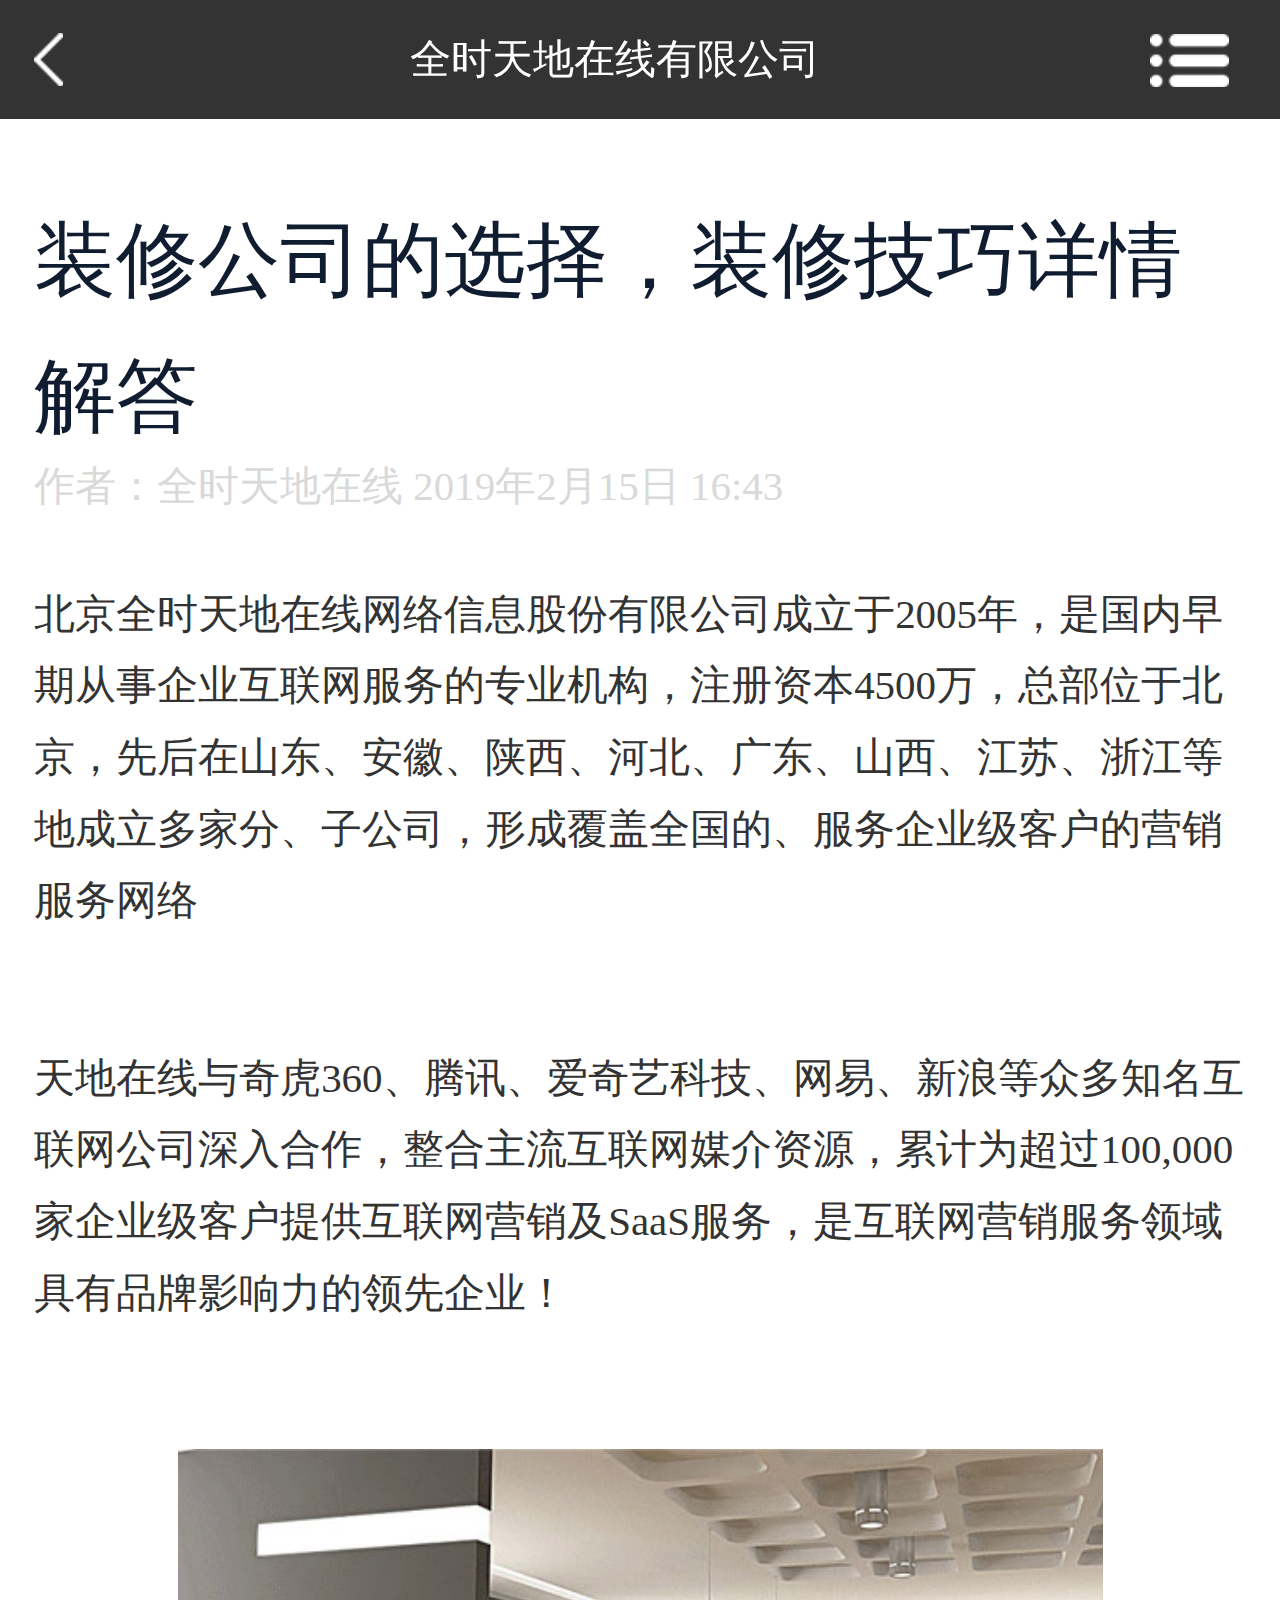
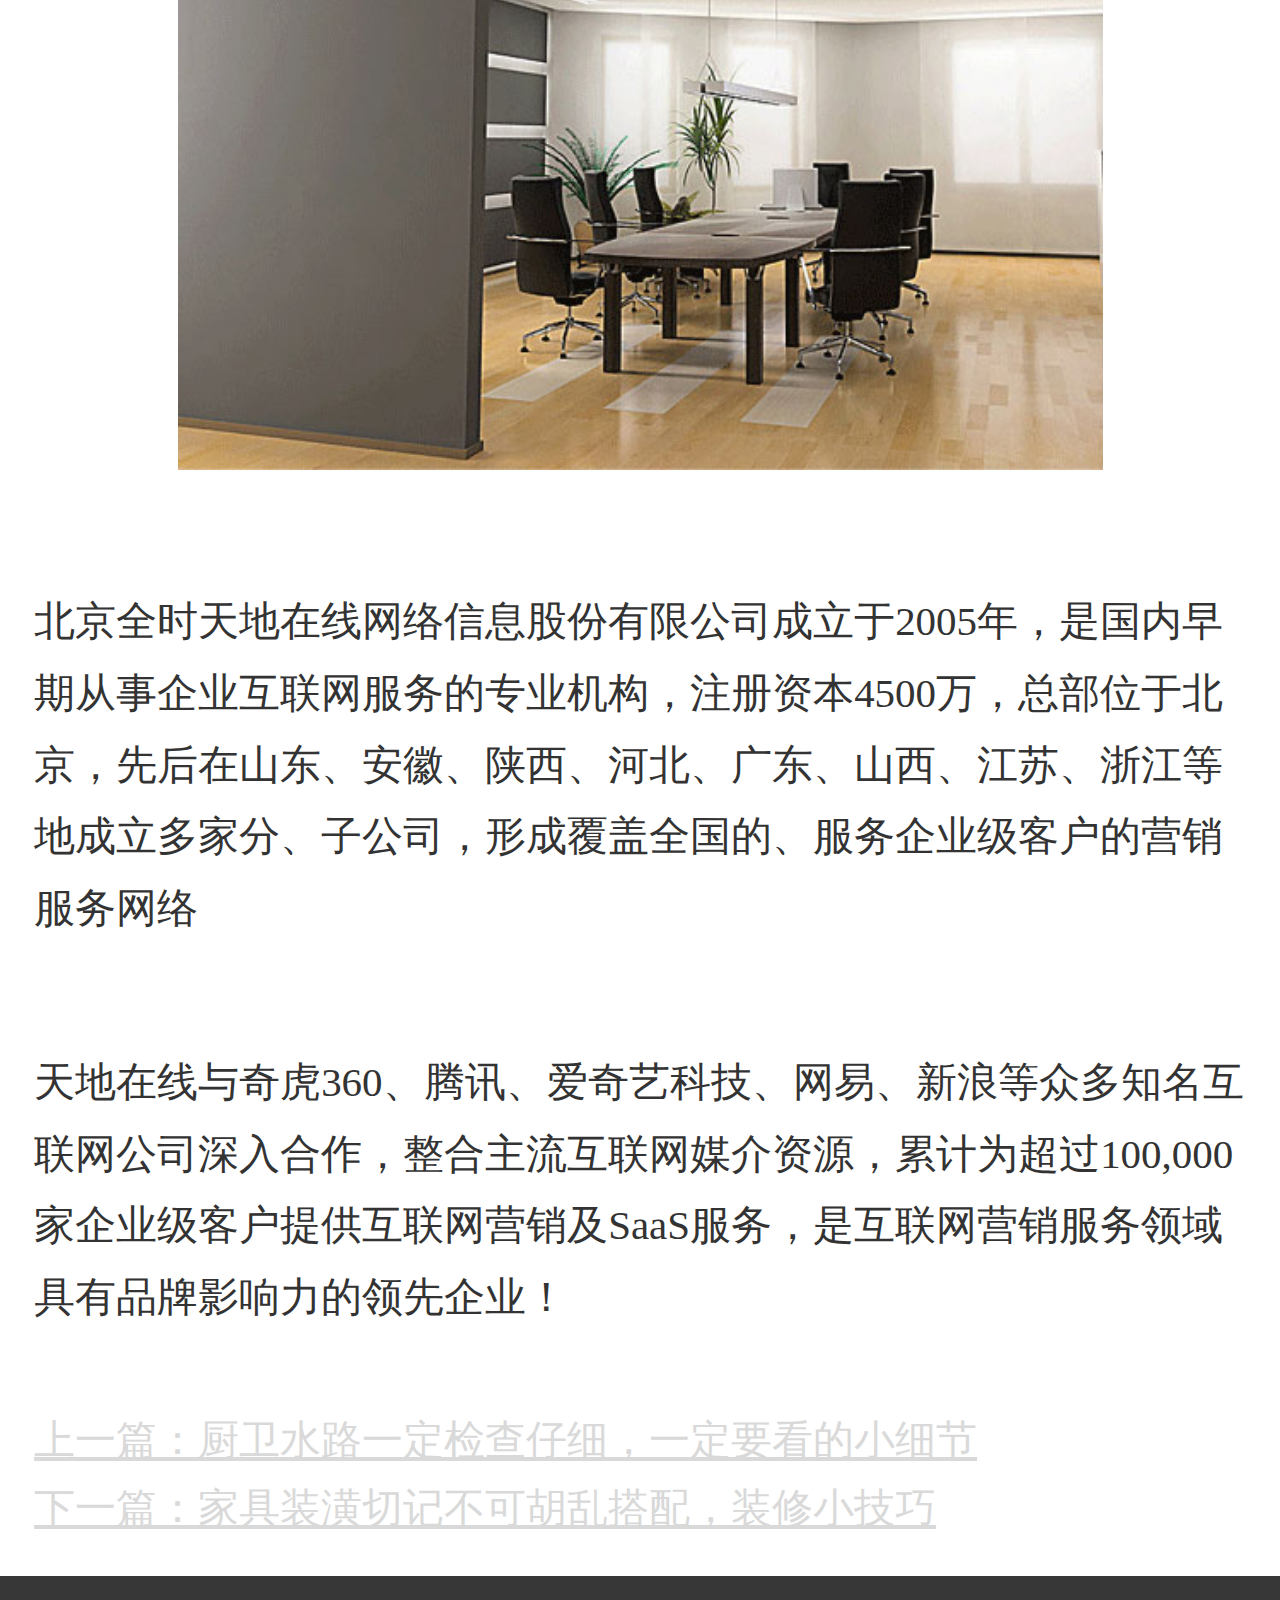
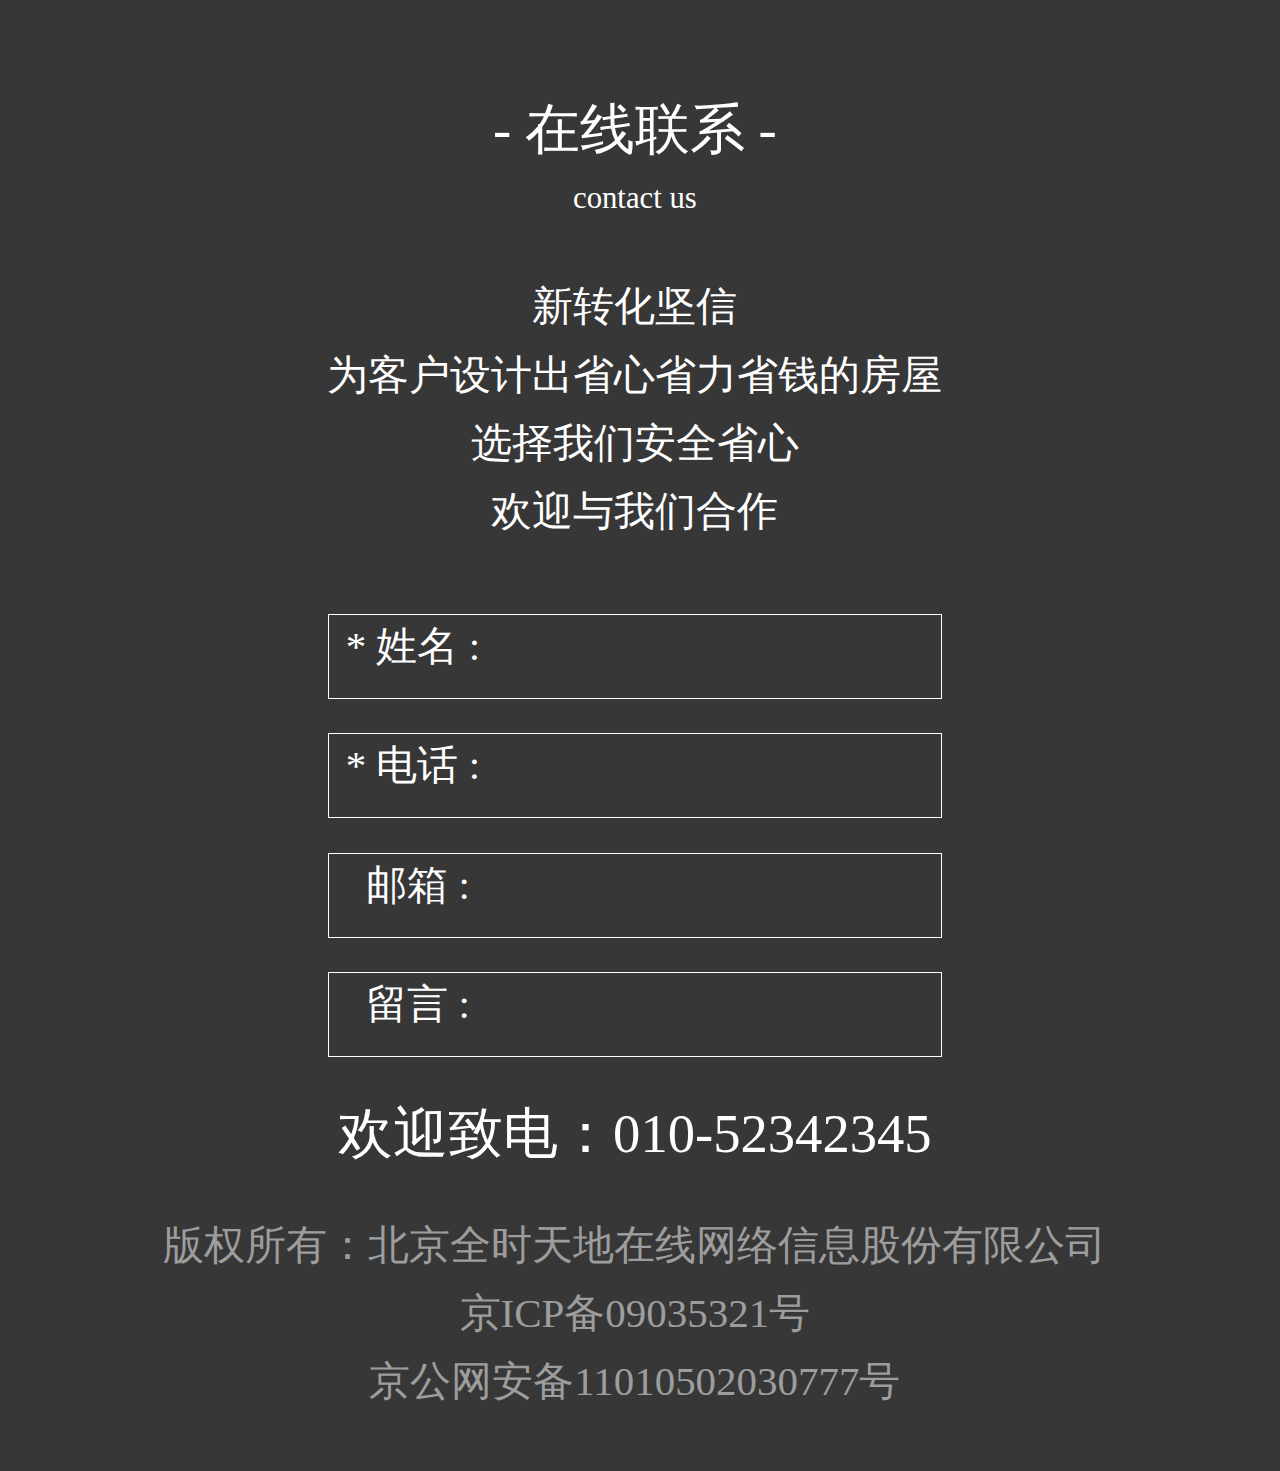
<file: theNewsDetail.html>
<!DOCTYPE html>
<html lang="en">

<head>
  <meta charset="UTF-8" />
  <meta name="viewport" content="width=device-width,initial-scale=1.0, minimum-scale=1.0, maximum-scale=1.0, user-scalable=no, viewport-fit=cover">
  <meta http-equiv="X-UA-Compatible" content="ie=edge" />
  <title>新闻详情</title>
  <script src="js/jquery.min.js"></script>
  <script src="js/common.js"></script>
  <link rel="stylesheet" href="css/style.min.css" />
</head>

<body>
  <div class="wrapper">
    <!-- 头部导航 -->
    <header>
      <!-- 头部遮罩 -->
      <div class="header-mask news-details-header">
        <div class="header-mask-lf">
          <a href="javascript:history.go(-1)"> 
            <img src="images/icon/return.png" alt="" />
          </a>
        </div>
        <span>全时天地在线有限公司</span>
        <img src="images/icon/menu.png" alt="" class="header-mask-rt" id="menu" />
      </div>

      <!-- 导航列表 -->
      <ul class="header-mask-list">
        <li>
          <a href="index.html"> 网站首页</a>
        </li>
        <li>
          <a href="aboutUs.html">关于我们</a>
        </li>
        <li>
          <a href="productCenter.html">产品中心</a>
        </li>
        <li>
          <a href="classicCase.html">经典案例</a>
        </li>
        <li>
          <a href="theNews.html">新闻资讯</a>
        </li>
        <li>
          <a href="contactUs.html">联系我们</a>
        </li>
      </ul>
    </header>
    <!-- 内容区 -->
    <section>
      <div class="details-container">
        <p class="title">装修公司的选择，装修技巧详情解答</p>
        <p class="author-time">作者：全时天地在线 2019年2月15日 16:43</p>
        <div class="content">
          <p>北京全时天地在线网络信息股份有限公司成立于2005年，是国内早期从事企业互联网服务的专业机构，注册资本4500万，总部位于北京，先后在山东、安徽、陕西、河北、广东、山西、江苏、浙江等地成立多家分、子公司，形成覆盖全国的、服务企业级客户的营销服务网络</p>
          <p class="second-paragraph">天地在线与奇虎360、腾讯、爱奇艺科技、网易、新浪等众多知名互联网公司深入合作，整合主流互联网媒介资源，累计为超过100,000家企业级客户提供互联网营销及SaaS服务，是互联网营销服务领域具有品牌影响力的领先企业！</p>
          <img src="images/news-img.jpg" alt="">
          <p class="third-paragraph">北京全时天地在线网络信息股份有限公司成立于2005年，是国内早期从事企业互联网服务的专业机构，注册资本4500万，总部位于北京，先后在山东、安徽、陕西、河北、广东、山西、江苏、浙江等地成立多家分、子公司，形成覆盖全国的、服务企业级客户的营销服务网络</p>
          <p class="fourth-paragraph">天地在线与奇虎360、腾讯、爱奇艺科技、网易、新浪等众多知名互联网公司深入合作，整合主流互联网媒介资源，累计为超过100,000家企业级客户提供互联网营销及SaaS服务，是互联网营销服务领域具有品牌影响力的领先企业！</p>
        </div>

        <!-- 上、下篇 -->
        <div class='detail-Upper-lower'>
          <a href="#">上一篇：厨卫水路一定检查仔细，一定要看的小细节</a>
          <a href="#" class="next">下一篇：家具装潢切记不可胡乱搭配，装修小技巧</a>
        </div>
      </div>
    </section>
    <!-- footer -->
    <footer>
      <div class="footer-content">
        <div class="footer-one">
          <p>- 在线联系 -</p>
          <span>contact us</span>
        </div>
        <div class="footer-two">
          <p>新转化坚信</p>
          <p>为客户设计出省心省力省钱的房屋</p>
          <p>选择我们安全省心</p>
          <p>欢迎与我们合作</p>
        </div>

        <form action="">
          <input type="text" placeholder="* 姓名 :">
          <input type="text" placeholder="* 电话 :">
          <input type="text" placeholder="  邮箱 :">
          <input type="text" placeholder="  留言 :">
        </form>

        <p class="footer-tel">欢迎致电：010-52342345</p>

        <div class="footer-three">
          <p>版权所有：北京全时天地在线网络信息股份有限公司</p>
          <p>京ICP备09035321号</p>
          <p>京公网安备11010502030777号</p>
        </div>
      </div>
    </footer>
  </div>
</body>

</html>
</file>
<file: css/classicCase.css>
.classicCasePages-list {
  padding: 0 .35rem;
  overflow: hidden;
  text-align: center;
  margin-top: .5rem;
}

.classicCasePages-list .list{
  display: none;
}

.classicCasePages-list .active{
  display: block
}

.classicCasePages-item {
  float: left;
  color: #fff;
  width: 3.18rem;
  height: 3.99rem;
  background-color: #fff;
  border: 1px solid #E4E4E4;
  text-align: center;
  margin-bottom: .4rem;
}

.classicCasePages-list .classicCasePages-item:nth-child(2n) {
  margin-left: .42rem;
}

.classicCasePages-item img {
  width: 3rem;
  height: 3.3rem;
  margin-top: .08rem;
}

.classicCasePages-item div {
  width: 3rem;
  height: .52rem;
  line-height: .52rem;
  background-color: #373133;
  font-size: .28rem;
  text-align: center;
  margin-left: .06rem;
}

.cassicCase-pages {
  text-align: center;
}

.section-top {
  text-align: center
}

.more {
  color: #9d9d9d;
  font-size: .24rem;
  margin-bottom: .4rem;
}

.wrapper section .classicCase {
  margin-top: .7rem;
}

/* 遮罩轮播 */
.mask-swiper {
  display: none;
  position: fixed;
  width: 100%;
  height: 100%;
  top: 0;
  left: 0;
  z-index: 100;
  background-color: rgba(0, 0, 0, .7);
}

.mask-content {
  position: relative;
  top: 35%;
  padding: 0 .8rem 0 .8rem;
}

 .mask-content .swiper-container {
  text-align: center;
}

 .mask-content .swiper-slide {
  left: 22%;
}

.mask-content .swiper-bg {
  width: 3.3rem;
  height: 4.11rem;
  background-color: #fff;
}

.mask-content .swiper-button-next {
  transform: rotate(180deg);
}

 .mask-content .swiper-button-prev,
 .mask-content .swiper-button-next {
  width: .61rem;
  height: .61rem;
  background-image: url(../images/icon/toLeft.png);
  background-size: .61rem .61rem;
}

 .mask-content .swiper-container img {
  width: 3.17rem;
  height: 3.97rem;
  margin-top: .07rem;
}

 .mask-content .swiper-container span {
  display: inline-block;
  color: #fff;
  width: 3.17rem;
  height: .53rem;
  line-height: .52rem;
  background-color: #373133;
  font-size: .28rem;
  text-align: center;
}


 .mask-content .closeBtn {
  width: .41rem;
  height: .41rem;
  position: absolute;
  right: 1.07rem;
  top: -.68rem;
}

.noScroll {
  overflow: hidden;
}
</file>
<file: css/style.min.css>
@charset "UTF-8";
/*  
  Document   : CSS样式初始化  
  Created on : 2016. 8. 7,09:41:00  
  Author :  
  Description:  
  CSS样式表的初始化，全局样式设置。部分样式属性请根据具体页面重置其属性  
      导入方式：<link href="css/common.css" rel="stylesheet" type="text/css" /> */
/* reset */
* {
  margin: 0;
  padding: 0;
}

body,
div,
dl,
dt,
dd,
ul,
ol,
li,
h1,
h2,
h3,
h4,
h5,
h6,
pre,
code,
form,
fieldset,
legend,
textarea,
p,
blockquote,
th,
td,
input,
select,
textarea,
button {
  margin: 0;
  padding: 0;
  font-family: "Microsoft YaHei";
  -webkit-box-sizing: border-box;
          box-sizing: border-box;
}

/* 初始化标签在所有浏览器中的margin、padding值 */
fieldset,
img {
  border: 0 none;
}

/* 重置fieldset（表单分组）、图片的边框为0*/
dl,
ul,
ol,
menu,
li {
  list-style: none;
}

/* 重置类表前导符号为onne,menu在HTML5中有效 */
blockquote,
q {
  quotes: none;
}

/* 重置嵌套引用的引号类型 */
blockquote:before,
blockquote:after,
q:before,
q:after {
  content: '';
  content: none;
}

/* 重置嵌套引用*/
input,
select,
textarea,
button {
  vertical-align: middle;
}

/* 重置表单控件垂直居中*/
button {
  border: 0 none;
  background-color: transparent;
  cursor: pointer;
}

body, html {
  width: 100%;
  height: 100%;
  background: #fff;
  -webkit-overflow-scrolling: touch;
}

/* 重置body 页面背景为白色 */
body,
th,
td,
input,
select,
textarea,
button {
  font-size: 12px;
  line-height: 1;
  font-family: "微软雅黑", "黑体", "宋体";
  color: #666;
}

/* 重置页面文字属性 */
a {
  color: #666;
  text-decoration: none;
}

/* 重置链接a标签 */
a:active,
a:hover {
  text-decoration: none;
  outline: 0;
}

a:focus {
  outline: none;
}

/* 重置链接a标签的鼠标滑动效果 */
address,
caption,
cite,
code,
dfn,
em,
var {
  font-style: normal;
  font-weight: normal;
}

/* 重置样式标签的样式 */
caption {
  display: none;
}

/* 重置表格标题为隐藏 */
table {
  width: 100%;
  border-collapse: collapse;
  border-spacing: 0;
  table-layout: fixed;
}

/* 重置table属性 */
img {
  vertical-align: middle;
}

/* 图片在当前行内的垂直位置 */
/* 页面设置 */
/* 取消a标签点击后的虚线框 */
a {
  outline: none;
}

a:active {
  -webkit-tap-highlight-color: transparent;
}

button {
  outline: none;
  -webkit-tap-highlight-color: transparent;
}

/* 设置页面文字等在拖动鼠标选中情况下的背景色与文字颜色 */
/*   
::selection {color: #fff;background-color: #4C6E78;}      
::-moz-selection {color: #fff;background-color: #4C6E78;}   
*/
/*清除浮动*/
.clear {
  clear: both;
}

/*清除浮动--推荐使用*/
.clearfix:before,
.clearfix:after {
  content: '';
  display: table;
}

.clearfix:after {
  clear: both;
}

::-webkit-input-placeholder {
  /* WebKit browsers */
  color: #fff;
  font-size: .24rem;
}

:-moz-placeholder {
  /* Mozilla Firefox 4 to 18 */
  color: #fff;
  font-size: .24rem;
}

::-moz-placeholder {
  /* Mozilla Firefox 19+ */
  color: #fff;
  font-size: .24rem;
}

:-ms-input-placeholder {
  /* Internet Explorer 10+ */
  color: #fff;
  font-size: .24rem;
}

header {
  width: 7.5rem;
  color: #fff;
  font-size: 0.24rem;
  position: fixed;
  top: 0;
  z-index: 200;
}

header .header-mask {
  height: .7rem;
  line-height: .7rem;
  background-color: rgba(0, 0, 0, 0.8);
  padding: 0 .3rem 0 .2rem;
}

header .header-mask .header-mask-lf {
  display: inline-block;
}

header .header-mask .header-mask-lf img {
  width: .39rem;
  height: .43rem;
  margin: 0 .1rem .05rem 0;
}

header .header-mask .header-mask-lf span {
  font-size: 0.24rem;
  line-height: 0.878;
  text-align: center;
}

header .header-mask .header-mask-rt {
  width: .46rem;
  height: .31rem;
  float: right;
  margin-top: .2rem;
}

header .news-details-header {
  text-align: center;
}

header .news-details-header .header-mask-lf {
  float: left;
}

header .news-details-header .header-mask-lf img {
  width: .17rem;
  height: .31rem;
}

header .header-mask-list {
  display: none;
  width: 3.42rem;
  text-align: center;
  background-color: rgba(0, 0, 0, 0.8);
  position: absolute;
  right: 0;
}

header .header-mask-list li {
  height: .7rem;
  line-height: .7rem;
  border-bottom: 1px solid rgba(255, 255, 255, 0.3);
}

header .header-mask-list li a {
  color: #fff;
}

footer {
  color: #fff;
  width: 7.5rem;
  height: 8.76rem;
  background-color: #373737;
  text-align: center;
  line-height: .4rem;
}

footer .footer-content {
  width: 5.6rem;
  margin: 0 0 .4rem .92rem;
  padding-top: .7rem;
}

footer .footer-content .footer-one p {
  font-size: .32rem;
}

footer .footer-content .footer-one span {
  font-size: .18rem;
}

footer .footer-content .footer-two {
  font-size: .24rem;
  margin: .2rem 0 .4rem 0;
}

footer .footer-content .footer-three {
  color: #9d9d9d;
  font-size: .24rem;
}

footer .footer-content form {
  display: inline-block;
}

footer .footer-content form input {
  width: 3.6rem;
  height: .5rem;
  line-height: .5rem;
  display: block;
  border: 1px solid #fff;
  padding-left: .1rem;
  background: none;
  margin-bottom: .2rem;
}

footer .footer-content form input:last-child {
  margin-bottom: 0;
}

footer .footer-content .footer-tel {
  font-size: .32rem;
  margin: .25rem 0;
}

.wrapper {
  overflow: hidden;
}

.wrapper section {
  width: 7.5rem;
}

.wrapper section .aboutUs-img {
  height: 4.36rem;
}

.wrapper section .aboutUs-img img {
  width: 100%;
  height: 100%;
}

.wrapper section .addr {
  padding: 0 .48rem .7rem .48rem;
}

.wrapper section .addr .addr-msg {
  line-height: .5rem;
  margin: .7rem 0 .4rem 0;
}

.wrapper section .section-top .swiper-container {
  height: 7.58rem;
}

.wrapper section .section-top .swiper-container img {
  width: 100%;
}

.wrapper section .section-top .furniture-classification {
  height: 1.63rem;
  background-color: #F7F7F7;
  padding-top: .4rem;
}

.wrapper section .section-top .furniture-classification .furniture-box div {
  width: 20%;
  text-align: center;
  float: left;
}

.wrapper section .section-top .furniture-classification .furniture-box div span {
  display: inherit;
  margin-top: .17rem;
  font-size: 0.18rem;
  color: #0b0b0b;
}

.wrapper section .section-top .furniture-classification .furniture-box div img {
  width: .56rem;
  height: .56rem;
}

.wrapper section .section-top .furniture-classification .furniture-box.furniture-container div.current span {
  color: #0b0b0b;
}

.wrapper section .section-top .furniture-classification .furniture-box.furniture-container div span {
  color: #979797;
}

.wrapper section .aboutUs .aboutUs-header {
  margin: .74rem 0 .5rem 0;
}

.wrapper section .aboutUs .aboutUs-header .title {
  font-size: 0.37rem;
  color: #464646;
  text-transform: uppercase;
  line-height: 1.142;
  text-align: center;
}

.wrapper section .aboutUs .aboutUs-header .aboutUs-bottom {
  display: -webkit-box;
  margin-top: .33rem;
  text-align: center;
}

.wrapper section .aboutUs .aboutUs-header .aboutUs-bottom img {
  width: 1.43rem;
  height: .94rem;
  margin: 0 .8rem 0 .58rem;
}

.wrapper section .aboutUs .aboutUs-header .aboutUs-bottom p {
  font-size: 0.32rem;
  color: #464646;
  line-height: 1.072;
  margin: .06rem 0 .17rem 0;
}

.wrapper section .aboutUs .aboutUs-header .aboutUs-bottom em {
  font-size: 0.18rem;
  font-family: "Microsoft YaHei";
  color: #9d9d9d;
  line-height: 1.028;
  text-align: center;
}

.wrapper section .aboutUs .aboutUs-content {
  position: relative;
}

.wrapper section .aboutUs .aboutUs-content .aboutUs-content-bg {
  width: 7.27rem;
  height: 5.35rem;
  text-align: center;
}

.wrapper section .aboutUs .aboutUs-content .aboutUs-content-bg div {
  margin-left: .48rem;
  letter-spacing: .027rem;
}

.wrapper section .aboutUs .aboutUs-content .aboutUs-content-bg div p {
  font-size: 0.24rem;
  color: #464646;
  line-height: .45rem;
  text-align: left;
  text-indent: .48rem;
}

.wrapper section .aboutUs .aboutUs-content .aboutUs-content-bg div .second {
  margin: .6rem 0 .7rem 0;
}

.wrapper section .aboutUs .aboutUs-content .aboutUs-content-bg .aboutUs-more {
  width: 3.07rem;
  height: .48rem;
  line-height: .48rem;
  border: 2px solid #333333;
  border-radius: 5px;
  font-size: 0.24rem;
  display: inline-block;
}

.wrapper section .aboutUs .aboutUs-content .aboutUs-content-bg:before {
  background: url("../images/aboutCaseBg.jpg") no-repeat center center;
  background-size: 100%;
  width: 7.27rem;
  height: 5.35rem;
  content: "";
  position: absolute;
  top: 0;
  left: 0.24rem;
  z-index: -1;
  /*-1 可以当背景*/
  opacity: 0.2;
  filter: alpha(opacity=20);
  /* 针对 IE8 以及更早的版本 */
}

.wrapper section .classicCase {
  margin-top: 1.93rem;
  position: relative;
}

.wrapper section .classicCase .classicCase-header {
  text-align: center;
}

.wrapper section .classicCase .classicCase-header .title {
  font-size: 0.37rem;
  color: #464646;
  text-transform: uppercase;
  line-height: 1.142;
  text-align: center;
}

.wrapper section .classicCase .classicCase-header .classicCase-bottom {
  display: -webkit-box;
  margin-top: .33rem;
}

.wrapper section .classicCase .classicCase-header .classicCase-bottom div {
  position: relative;
  left: 2.8rem;
}

.wrapper section .classicCase .classicCase-header .classicCase-bottom img {
  width: 1.5rem;
  height: 1.54rem;
  position: absolute;
  right: .7rem;
  top: .2rem;
}

.wrapper section .classicCase .classicCase-header .classicCase-bottom p {
  font-size: 0.32rem;
  color: #464646;
  line-height: 1.072;
  margin-bottom: 0.18rem;
}

.wrapper section .classicCase .classicCase-header .classicCase-bottom em {
  font-size: 0.18rem;
  font-family: "Microsoft YaHei";
  color: #9d9d9d;
  line-height: 1.028;
  text-align: center;
}

.wrapper section .classicCase .classicCase-header .text {
  font-size: .13rem;
  color: rgba(70, 70, 70, 0.278);
  line-height: 2.638;
  text-align: center;
  margin-top: .4rem;
  letter-spacing: .135rem;
}

.wrapper section .classicCase .classicCase-content {
  margin-top: .8rem;
  text-align: center;
}

.wrapper section .classicCase .classicCase-content .classicCase-bg {
  width: 6.63rem;
  height: 4.52rem;
  background: url("../images/cassicCaseBg.png") no-repeat center center;
  background-size: 100%;
  margin-left: .46rem;
  position: relative;
}

.wrapper section .classicCase .classicCase-content .classicCase-bg img {
  width: 5.16rem;
  height: 4.01rem;
  margin-top: .15rem;
}

.wrapper section .classicCase .classicCase-content .classicCase-bg span {
  color: #fff;
  font-size: .28rem;
  position: absolute;
  z-index: 10;
  bottom: .6rem;
  display: inline-table;
  right: .8rem;
}

.wrapper section .classicCase .classicCase-content .classicCase-list {
  position: relative;
  height: 10rem;
  border-bottom: 1px solid #e4e4e4;
}

.wrapper section .classicCase .classicCase-content .classicCase-list .more-anli-header {
  position: absolute;
  top: 6.52rem;
  left: .2rem;
}

.wrapper section .classicCase .classicCase-content .classicCase-list .more-anli-header .more-anli-bottom {
  display: -webkit-box;
  margin-top: .33rem;
}

.wrapper section .classicCase .classicCase-content .classicCase-list .more-anli-header .more-anli-bottom img {
  width: 1.88rem;
  height: 1.67rem;
}

.wrapper section .classicCase .classicCase-content .classicCase-list .more-anli-header .more-anli-bottom div {
  text-align: center;
  margin-left: .2rem;
}

.wrapper section .classicCase .classicCase-content .classicCase-list .more-anli-header .more-anli-bottom div img {
  width: 1.43rem;
  height: .84rem;
}

.wrapper section .classicCase .classicCase-content .classicCase-list .more-anli-header .more-anli-bottom div p {
  font-size: 0.24rem;
  color: #464646;
  line-height: 1.072;
  margin: .06rem 0 .17rem 0;
  position: relative;
  top: -.4rem;
}

.wrapper section .classicCase .classicCase-content .classicCase-list .more-anli-header .more-anli-bottom div em {
  font-size: 0.18rem;
  color: #9d9d9d;
  line-height: 1.028;
  text-align: center;
  position: relative;
  top: -.4rem;
}

.wrapper section .classicCase .classicCase-content .classicCase-list .more-anli-header .more-anli-bottom div::before {
  width: 1.43rem;
  height: .84rem;
  background-image: url("../images/loveHome.png") no-repeat center center;
  background-size: 100%;
}

.wrapper section .classicCase .classicCase-content .classicCase-list .classicCase-list-bg {
  width: 7.5rem;
  height: 3.52rem;
  background-color: #d6dce8;
  position: absolute;
  top: 2.3rem;
}

.wrapper section .classicCase .classicCase-content .classicCase-list .classicCase-list-bg a {
  display: inline-block;
  width: 100%;
  height: 100%;
}

.wrapper section .classicCase .classicCase-content .classicCase-list .classicCase-list-bg .classicCase-item {
  color: #fff;
  width: 3.1rem;
  height: 3.95rem;
  background-color: #fff;
  position: absolute;
  z-index: 100;
  -webkit-box-shadow: 0px .2rem .2rem #424959;
          box-shadow: 0px .2rem .2rem #424959;
}

.wrapper section .classicCase .classicCase-content .classicCase-list .classicCase-list-bg .classicCase-item img {
  width: 3rem;
  height: 3.3rem;
  margin-top: .08rem;
}

.wrapper section .classicCase .classicCase-content .classicCase-list .classicCase-list-bg .classicCase-item div {
  width: 3rem;
  height: .52rem;
  line-height: .52rem;
  background-color: #373133;
  font-size: .28rem;
  margin-left: .05rem;
}

.wrapper section .classicCase .classicCase-content .classicCase-list .classicCase-list-bg .classicCase-item-one {
  top: -1.53rem;
  left: .35rem;
}

.wrapper section .classicCase .classicCase-content .classicCase-list .classicCase-list-bg .classicCase-item-two {
  top: -1.5rem;
  right: .39rem;
}

.wrapper section .classicCase .classicCase-content .classicCase-list .classicCase-list-bg .classicCase-item-three {
  bottom: -3.5rem;
  right: .39rem;
}

.wrapper section .theNews .theNews-header {
  margin: .7rem 0 .13rem 0;
}

.wrapper section .theNews .theNews-header .title {
  font-size: 0.37rem;
  color: #464646;
  text-transform: uppercase;
  line-height: 1.142;
  text-align: center;
}

.wrapper section .theNews .theNews-header .theNews-bottom {
  display: -webkit-box;
  margin-top: .33rem;
}

.wrapper section .theNews .theNews-header .theNews-bottom img {
  width: 1.43rem;
  height: .94rem;
  margin: 0 .8rem 0 .58rem;
}

.wrapper section .theNews .theNews-header .theNews-bottom div {
  text-align: center;
}

.wrapper section .theNews .theNews-header .theNews-bottom div p {
  font-size: 0.32rem;
  color: #464646;
  line-height: 1.072;
  margin: .06rem 0 .17rem 0;
}

.wrapper section .theNews .theNews-header .theNews-bottom div em {
  font-size: 0.18rem;
  color: #9d9d9d;
  line-height: 1.028;
  text-align: center;
}

.wrapper section .theNews .theNews-list li {
  display: -webkit-box;
  padding: .42rem 0 .42rem 0;
  border-bottom: 1px solid #E4E4E4;
  margin: 0 .3rem;
}

.wrapper section .theNews .theNews-list li a {
  display: inherit;
}

.wrapper section .theNews .theNews-list li img {
  width: 2.8rem;
  height: 2rem;
}

.wrapper section .theNews .theNews-list li div {
  margin-left: .27rem;
  line-height: .53rem;
}

.wrapper section .theNews .theNews-list li div .title {
  color: #101D30;
  width: 3.28rem;
  font-size: .3rem;
}

.wrapper section .theNews .theNews-list li div .desc {
  width: 3.6rem;
  color: #9D9D9D;
  font-size: 0.24rem;
}

.wrapper section .theNews .theNews-list li:last-child {
  border: none;
  padding-bottom: .7rem;
}

.wrapper section .details-container {
  font-size: 0.24rem;
  padding: 1.13rem .2rem 0 .2rem;
}

.wrapper section .details-container .title {
  font-size: .48rem;
  color: #101d30;
  line-height: .8rem;
}

.wrapper section .details-container .author-time {
  color: #d9d9d9;
  margin-bottom: .42rem;
}

.wrapper section .details-container .content {
  text-align: center;
  line-height: .42rem;
  color: #333333;
}

.wrapper section .details-container .content img {
  width: 5.42rem;
  height: 3.64rem;
}

.wrapper section .details-container .content p {
  text-align: left;
}

.wrapper section .details-container .content .second-paragraph {
  margin: .62rem 0 .7rem 0;
}

.wrapper section .details-container .content .third-paragraph {
  margin: .68rem 0 .6rem 0;
}

.wrapper section .details-container .content .fourth-paragraph {
  margin-bottom: .42rem;
}

.wrapper section .details-container .detail-Upper-lower a {
  display: block;
  line-height: .4rem;
  color: #d9d9d9;
  text-decoration: underline;
}

.wrapper section .details-container .detail-Upper-lower .next {
  margin-bottom: .2rem;
}
/*# sourceMappingURL=style.min.css.map */
</file>
